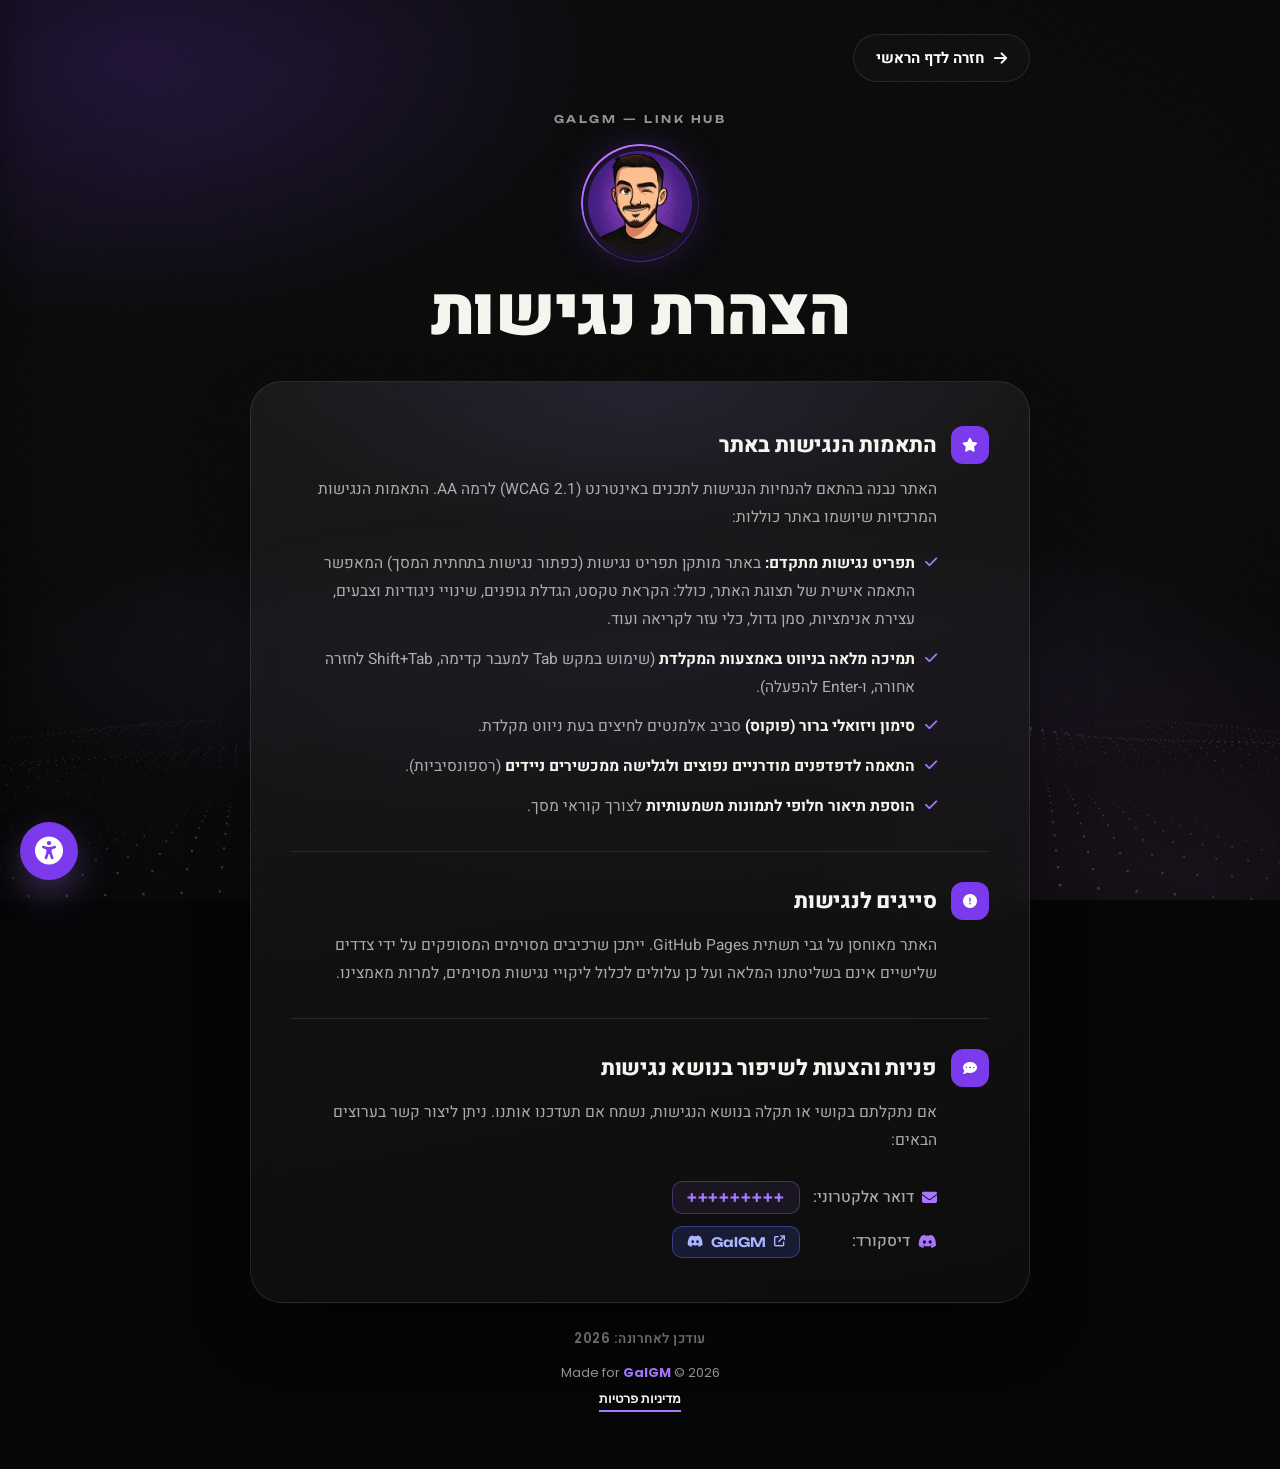
<file: accessibility.html>
<!DOCTYPE html>
<html lang="he" dir="rtl" data-fx="calm">
<head>
<meta charset="UTF-8">
<meta name="viewport" content="width=device-width, initial-scale=1.0">
<title>הצהרת נגישות - GalGM</title>
<script>
/* ערכת הצבע שנבחרה בדף הבית (סגול / ליים) – נקבעת לפני הציור הראשון */
(function () {
  var t = 'purple';
  try { var s = localStorage.getItem('gmTheme2'); if (/^(purple|pink|red|orange|yellow|lime|blue)$/.test(s)) t = s; } catch (e) {}
  document.documentElement.setAttribute('data-theme', t);
})();
</script>
<link rel="icon" type="image/png" sizes="64x64" href="[data-uri]">
<link rel="apple-touch-icon" href="[data-uri]">
<link rel="stylesheet" href="https://cdnjs.cloudflare.com/ajax/libs/font-awesome/6.4.0/css/all.min.css">
<style>
@import url('https://fonts.googleapis.com/css2?family=Poppins:wght@600;700;800;900&family=Heebo:wght@400;500;600;700;900&display=swap');

:root {
  --bg-color: #0c0a14;
  --text-main: #ffffff;
  --text-muted: #b8b1cb;
  --accent-purple: #c084fc;
  --accent-purple-light: #e9d5ff;
  --card-bg: rgba(18, 14, 28, 0.88);
}

* {
  box-sizing: border-box;
}

body {
  /* רקע עדין ומקצועי: כהה, זוהר רך וגריד דק */
  background-color: #09090f;
  background-image:
    radial-gradient(ellipse 70% 45% at 50% -8%, rgba(139, 92, 246, 0.18), transparent 70%),
    radial-gradient(ellipse 45% 35% at 100% 100%, rgba(0, 210, 255, 0.07), transparent 70%),
    radial-gradient(ellipse 45% 35% at 0% 100%, rgba(157, 78, 221, 0.07), transparent 70%),
    linear-gradient(rgba(255, 255, 255, 0.022) 1px, transparent 1px),
    linear-gradient(90deg, rgba(255, 255, 255, 0.022) 1px, transparent 1px);
  background-size: auto, auto, auto, 88px 88px, 88px 88px;
  background-position: center top;
  background-repeat: no-repeat, no-repeat, no-repeat, repeat, repeat;
  background-attachment: fixed;
  color: var(--text-main);
  font-family: 'Heebo', system-ui, -apple-system, sans-serif;
  margin: 0;
  padding: 40px 16px 50px;
  min-height: 100vh;
  display: flex;
  flex-direction: column;
  align-items: center;
  overflow-x: hidden;
}

/* ── Top Back Button ── */
.top-nav-bar {
  width: 100%;
  max-width: 740px;
  display: flex;
  justify-content: flex-start;
  margin-bottom: 24px;
}
.back-btn {
  display: inline-flex;
  align-items: center;
  gap: 8px;
  background: rgba(18, 14, 28, 0.85);
  border: 1px solid rgba(255, 255, 255, 0.1);
  color: #ffffff;
  padding: 8px 18px;
  border-radius: 25px;
  font-size: 14px;
  font-weight: 600;
  text-decoration: none;
  backdrop-filter: blur(10px);
  transition: all 0.2s ease;
  box-shadow: 0 4px 15px rgba(0, 0, 0, 0.4);
}
.back-btn:hover {
  background: rgba(192, 132, 252, 0.18);
  border-color: rgba(192, 132, 252, 0.4);
  color: var(--accent-purple);
  transform: translateX(3px);
}

/* ── Header ── */
.header-section {
  display: flex;
  flex-direction: column;
  align-items: center;
  gap: 12px;
  margin-bottom: 28px;
  text-align: center;
}

.avatar-snake-wrap {
  position: relative;
  width: 100px;
  height: 100px;
  border-radius: 50%;
  display: flex;
  align-items: center;
  justify-content: center;
}
.avatar-snake-wrap::before {
  content: '';
  position: absolute;
  width: 100%;
  height: 100%;
  border-radius: 50%;
  background: conic-gradient(from 0deg, #ffffff 0deg, rgba(255, 255, 255, 0.9) 60deg, rgba(255, 255, 255, 0.2) 160deg, transparent 240deg, #ffffff 360deg);
  animation: snakeSpin 4s linear infinite;
  box-shadow: 0 0 16px rgba(255, 255, 255, 0.65);
  z-index: 0;
}
.profile-pic {
  position: relative;
  z-index: 1;
  width: 92px;
  height: 92px;
  border-radius: 50%;
  object-fit: cover;
  border: 3px solid rgba(18, 14, 28, 0.95);
  box-shadow: 0 4px 20px rgba(0, 0, 0, 0.85);
  display: block;
  background: #1a1528;
  -webkit-user-drag: none;
}
@keyframes snakeSpin {
  0%   { transform: rotate(0deg); }
  100% { transform: rotate(360deg); }
}

.page-title {
  font-family: 'Heebo', sans-serif;
  font-size: 32px;
  font-weight: 900;
  color: var(--accent-purple);
  margin: 0;
  letter-spacing: -0.5px;
  text-shadow: 0 0 20px rgba(192, 132, 252, 0.35);
}

/* ── Main Card ── */
.privacy-card {
  width: 100%;
  max-width: 740px;
  background: var(--card-bg);
  border: 1px solid rgba(255, 255, 255, 0.09);
  border-radius: 22px;
  padding: 38px 34px;
  box-shadow: 0 16px 45px rgba(0, 0, 0, 0.65), 0 0 25px rgba(192, 132, 252, 0.08);
  backdrop-filter: blur(18px);
}

.section-item {
  display: flex;
  flex-direction: column;
  gap: 12px;
}

.section-header {
  display: flex;
  align-items: center;
  gap: 14px;
}

.badge-icon {
  width: 28px;
  height: 28px;
  min-width: 28px;
  border-radius: 50%;
  background: var(--accent-purple);
  color: #0c0a14;
  font-size: 13px;
  display: flex;
  align-items: center;
  justify-content: center;
  box-shadow: 0 0 12px rgba(192, 132, 252, 0.5);
}

.section-title {
  font-size: 18.5px;
  font-weight: 700;
  color: #ffffff;
  margin: 0;
  letter-spacing: -0.2px;
}

.section-text {
  font-size: 14.5px;
  color: var(--text-muted);
  line-height: 1.75;
  margin: 0;
  padding-right: 42px;
}

/* ── Checklist ── */
.features-list {
  list-style: none;
  padding: 0;
  margin: 6px 0 0;
  padding-right: 42px;
  display: flex;
  flex-direction: column;
  gap: 12px;
}

.features-list li {
  font-size: 14.5px;
  color: var(--text-muted);
  line-height: 1.7;
  display: flex;
  align-items: flex-start;
  gap: 10px;
}

.features-list li i.fa-check {
  color: var(--accent-purple);
  font-size: 14px;
  margin-top: 5px;
  flex-shrink: 0;
}

.features-list li strong {
  color: #ffffff;
  font-weight: 600;
}

.divider {
  height: 1px;
  background: rgba(255, 255, 255, 0.07);
  margin: 26px 0;
  width: 100%;
}

/* ── Contact Section ── */
.contact-channels {
  display: flex;
  flex-direction: column;
  gap: 12px;
  padding-right: 42px;
  margin-top: 14px;
}

.contact-row {
  display: flex;
  align-items: center;
  gap: 12px;
  font-size: 14.5px;
  color: #ffffff;
}

.contact-label {
  color: var(--text-muted);
  display: inline-flex;
  align-items: center;
  gap: 8px;
  min-width: 125px;
  font-weight: 500;
}
.contact-label i {
  color: var(--accent-purple);
  font-size: 15px;
}

.email-val {
  color: var(--accent-purple);
  font-weight: 700;
  font-family: 'Poppins', monospace, sans-serif;
  letter-spacing: 2px;
  direction: ltr;
  display: inline-block;
  background: rgba(192, 132, 252, 0.08);
  padding: 4px 12px;
  border-radius: 6px;
  border: 1px solid rgba(192, 132, 252, 0.25);
  text-decoration: none;
  transition: all 0.2s ease;
  cursor: pointer;
}
.email-val:hover {
  background: rgba(192, 132, 252, 0.22);
  border-color: rgba(192, 132, 252, 0.55);
  transform: translateY(-1px);
  box-shadow: 0 4px 12px rgba(192, 132, 252, 0.25);
}

.discord-link-badge {
  display: inline-flex;
  align-items: center;
  gap: 8px;
  background: rgba(88, 101, 242, 0.16);
  border: 1px solid rgba(88, 101, 242, 0.38);
  color: #9cb1ff;
  padding: 5px 14px;
  border-radius: 8px;
  text-decoration: none;
  font-family: 'Poppins', sans-serif;
  font-size: 13.5px;
  font-weight: 700;
  transition: all 0.2s ease;
  direction: ltr;
}
.discord-link-badge:hover {
  background: rgba(88, 101, 242, 0.32);
  border-color: rgba(88, 101, 242, 0.65);
  color: #ffffff;
  transform: translateY(-2px);
  box-shadow: 0 4px 15px rgba(88, 101, 242, 0.35);
}

/* ── Footer ── */
.footer-note {
  margin-top: 26px;
  font-size: 13.5px;
  color: var(--accent-purple);
  font-family: 'Poppins', 'Heebo', sans-serif;
  text-align: center;
  font-weight: 600;
  letter-spacing: 0.5px;
}

.footer-bottom {
  margin-top: 14px;
  display: flex;
  flex-direction: column;
  align-items: center;
  gap: 6px;
  font-size: 13px;
  color: rgba(255, 255, 255, 0.7);
  font-family: 'Poppins', sans-serif;
}
.footer-bottom a {
  color: var(--accent-purple);
  text-decoration: none;
}
.footer-bottom a:hover {
  text-decoration: underline;
}

/* ── Accessibility Widget Styling ── */
.accessibility-open {
  position: fixed; left: 20px; bottom: 20px;
  width: 58px; height: 58px; border: 0;
  border-radius: 50%; background: #00d2ff; color: #0c0a14;
  cursor: pointer; z-index: 999999;
  display: flex; align-items: center; justify-content: center;
  font-size: 28px; box-shadow: 0 4px 18px rgba(0, 210, 255, 0.4); transition: .15s;
}
.accessibility-open:hover { transform: scale(1.05); background: #38e1ff; }
.accessibility-panel {
  position: fixed; left: 0; top: 0;
  width: 380px; max-width: 100vw; height: 100vh;
  background: #fff; z-index: 1000000;
  box-shadow: 5px 0 25px rgba(0, 0, 0, .25);
  transform: translateX(-100%); transition: transform .25s ease;
  display: flex; flex-direction: column;
  font-family: Arial, "Segoe UI", sans-serif; direction: rtl;
}
.accessibility-panel.open { transform: translateX(0); }
.accessibility-header { height: 60px; min-height: 60px; background: #2161ff; color: #fff; display: flex; align-items: center; position: relative; padding: 0 18px; }
.accessibility-title  { width: 100%; text-align: center; font-size: 22px; font-weight: bold; }
.accessibility-close  { position: absolute; left: 10px; top: 10px; width: 38px; height: 38px; border: 0; border-radius: 9px; background: rgba(255, 255, 255, .15); color: #fff; font-size: 30px; line-height: 30px; cursor: pointer; }
.accessibility-close:hover { background: rgba(255, 255, 255, .25); }
.accessibility-content { overflow-y: auto; overflow-x: hidden; flex: 1; padding: 15px 18px 20px; }
.accessibility-content::-webkit-scrollbar { width: 8px; }
.accessibility-content::-webkit-scrollbar-thumb { background: #999; border-radius: 10px; }
.accessibility-section-title { font-size: 14px; font-weight: bold; color: #666; margin: 12px 5px 10px; text-align: right; }
.accessibility-grid { display: grid; grid-template-columns: 1fr 1fr; gap: 10px; }
.accessibility-item { min-height: 108px; border: 0; border-radius: 14px; background: #f2f4fa; cursor: pointer; display: flex; flex-direction: column; align-items: center; justify-content: center; text-align: center; padding: 12px; font-family: inherit; transition: background .15s, transform .15s; color: #333; }
.accessibility-item:hover { background: #e9edfa; }
.accessibility-item:active { transform: scale(.98); }
.accessibility-item.active { background: #e3ebff; box-shadow: inset 0 0 0 2px #2161ff; }
.accessibility-icon  { width: 30px; height: 30px; margin-bottom: 10px; color: #2161ff; font-size: 28px; display: flex; align-items: center; justify-content: center; }
.accessibility-label { font-size: 15px; color: #222; font-weight: 500; line-height: 1.3; }
.accessibility-reset { width: 100%; height: 50px; margin-top: 18px; background: #fff; border: 2px solid #e0e3ea; border-radius: 10px; font-family: inherit; font-size: 16px; font-weight: bold; color: #222; cursor: pointer; }
.accessibility-reset:hover { background: #f5f6f8; }
.accessibility-statement { display: block; text-align: center; margin-top: 14px; margin-bottom: 5px; color: #777; font-size: 13px; text-decoration: underline; cursor: pointer; }

body.access-large-text { font-size: 120% !important; }
body.access-line-spacing * { line-height: 2 !important; }
body.access-readable-font, body.access-readable-font * { font-family: Arial, sans-serif !important; }
body.access-letter-spacing * { letter-spacing: 2px !important; }
body.access-headings h1,body.access-headings h2,body.access-headings h3,body.access-headings h4,body.access-headings h5,body.access-headings h6 { outline: 3px solid #2161ff !important; outline-offset: 3px !important; }
body.access-links a { text-decoration: underline !important; font-weight: bold !important; }
body.access-high-contrast { filter: contrast(160%) !important; }
body.access-invert { filter: invert(1) hue-rotate(180deg) !important; }
body.access-grayscale { filter: grayscale(100%) !important; }
body.access-saturation { filter: saturate(180%) !important; }
body.access-hide-images img { visibility: hidden !important; }
body.access-no-animation *,body.access-no-animation *::before,body.access-no-animation *::after { animation: none !important; transition: none !important; scroll-behavior: auto !important; }
body.access-focus *:focus { outline: 4px solid #2161ff !important; outline-offset: 3px !important; }
body.access-big-cursor,body.access-big-cursor * { cursor: url("data:image/svg+xml,%3Csvg xmlns='http://www.w3.org/2000/svg' width='48' height='48'%3E%3Cpath d='M4 2L42 25L27 28L38 43L31 47L20 32L12 42Z' fill='black' stroke='white' stroke-width='3'/%3E%3C/svg%3E") 4 2, auto !important; }

#reading-guide { position: fixed; left: 0; right: 0; height: 4px; background: #2161ff; pointer-events: none; z-index: 999999; display: none; }
#reading-mask  { position: fixed; left: 0; right: 0; top: 40%; height: 80px; background: rgba(0,0,0,.15); border-top: 3px solid #2161ff; border-bottom: 3px solid #2161ff; pointer-events: none; z-index: 999998; display: none; }
.speech-status { position: fixed; bottom: 90px; left: 20px; max-width: 320px; padding: 12px 18px; background: #2161ff; color: #fff; border-radius: 10px; font-family: Arial, sans-serif; font-size: 14px; z-index: 1000001; display: none; box-shadow: 0 4px 15px rgba(0,0,0,.25); }

/* ── Responsive ── */
@media (max-width: 600px) {
  body { padding: 25px 12px 40px; }
  .privacy-card { padding: 26px 18px; }
  .page-title { font-size: 26px; }
  .section-text, .features-list { padding-right: 0; font-size: 14px; }
  .contact-channels { padding-right: 0; }
  .contact-row { flex-direction: column; align-items: flex-start; gap: 6px; }
  .contact-label { min-width: auto; }
  .accessibility-panel { width: 100%; }
}
</style>
<link rel="stylesheet" href="legal.css?v=6">
</head>
<body>

  <!-- ── Top Back Button ── -->
  <div class="top-nav-bar">
    <a href="index.html" class="back-btn">
      <i class="fa-solid fa-arrow-right"></i>
      <span>חזרה לדף הראשי</span>
    </a>
  </div>

  <!-- ── Header ── -->
  <div class="header-section">
    <div class="avatar-snake-wrap">
      <img src="Backgrounds/profile.webp?v=2"
           class="profile-pic" alt="תמונת הפרופיל של GalGM"
           draggable="false"
           onerror="this.onerror=null; this.src='/Backgrounds/profile.webp'; this.onerror=function(){this.src='profile.webp';};">
    </div>
    <h1 class="page-title">הצהרת נגישות</h1>
  </div>

  <!-- ── Main Card ── -->
  <main class="privacy-card">

    <!-- ── 1. התאמות הנגישות באתר ── -->
    <section class="section-item">
      <div class="section-header">
        <div class="badge-icon"><i class="fa-solid fa-star"></i></div>
        <h2 class="section-title">התאמות הנגישות באתר</h2>
      </div>
      <p class="section-text">
        האתר נבנה בהתאם להנחיות הנגישות לתכנים באינטרנט (WCAG 2.1) לרמה AA. התאמות הנגישות המרכזיות שיושמו באתר כוללות:
      </p>

      <ul class="features-list">
        <li>
          <i class="fa-solid fa-check"></i>
          <span><strong>תפריט נגישות מתקדם:</strong> באתר מותקן תפריט נגישות (כפתור נגישות בתחתית המסך) המאפשר התאמה אישית של תצוגת האתר, כולל: הקראת טקסט, הגדלת גופנים, שינויי ניגודיות וצבעים, עצירת אנימציות, סמן גדול, כלי עזר לקריאה ועוד.</span>
        </li>
        <li>
          <i class="fa-solid fa-check"></i>
          <span><strong>תמיכה מלאה בניווט באמצעות המקלדת</strong> (שימוש במקש Tab למעבר קדימה, Shift+Tab לחזרה אחורה, ו-Enter להפעלה).</span>
        </li>
        <li>
          <i class="fa-solid fa-check"></i>
          <span><strong>סימון ויזואלי ברור (פוקוס)</strong> סביב אלמנטים לחיצים בעת ניווט מקלדת.</span>
        </li>
        <li>
          <i class="fa-solid fa-check"></i>
          <span><strong>התאמה לדפדפנים מודרניים נפוצים ולגלישה ממכשירים ניידים</strong> (רספונסיביות).</span>
        </li>
        <li>
          <i class="fa-solid fa-check"></i>
          <span><strong>הוספת תיאור חלופי לתמונות משמעותיות</strong> לצורך קוראי מסך.</span>
        </li>
      </ul>
    </section>

    <div class="divider"></div>

    <!-- ── 2. סייגים לנגישות ── -->
    <section class="section-item">
      <div class="section-header">
        <div class="badge-icon"><i class="fa-solid fa-circle-exclamation"></i></div>
        <h2 class="section-title">סייגים לנגישות</h2>
      </div>
      <p class="section-text">
        האתר מאוחסן על גבי תשתית GitHub Pages. ייתכן שרכיבים מסוימים המסופקים על ידי צדדים שלישיים אינם בשליטתנו המלאה ועל כן עלולים לכלול ליקויי נגישות מסוימים, למרות מאמצינו.
      </p>
    </section>

    <div class="divider"></div>

    <!-- ── 3. פניות והצעות לשיפור בנושא נגישות ── -->
    <section class="section-item">
      <div class="section-header">
        <div class="badge-icon"><i class="fa-solid fa-comment-dots"></i></div>
        <h2 class="section-title">פניות והצעות לשיפור בנושא נגישות</h2>
      </div>
      <p class="section-text">
        אם נתקלתם בקושי או תקלה בנושא הנגישות, נשמח אם תעדכנו אותנו. ניתן ליצור קשר בערוצים הבאים:
      </p>

      <div class="contact-channels">
        <!-- אימייל לחיץ -->
        <div class="contact-row">
          <span class="contact-label"><i class="fa-solid fa-envelope"></i> דואר אלקטרוני:</span>
          <a href="mailto:+++++++++" class="email-val" title="שליחת אימייל">+++++++++</a>
        </div>

        <!-- דיסקורד לחיץ ליוזר (שם בלבד ללא ה-ID) -->
        <div class="contact-row">
          <span class="contact-label"><i class="fa-brands fa-discord"></i> דיסקורד:</span>
          <a href="https://discord.com/users/207762411845844992" target="_blank" rel="noopener noreferrer" class="discord-link-badge" title="פתיחת פרופיל דיסקורד של GalGM">
            <i class="fa-brands fa-discord"></i>
            <span>GalGM</span>
            <i class="fa-solid fa-arrow-up-right-from-square" style="font-size: 11px;"></i>
          </a>
        </div>
      </div>
    </section>

  </main>

  <div class="footer-note">
    עודכן לאחרונה: 2026
  </div>

  <footer class="footer-bottom">
    <div>Made for <strong>GalGM</strong> © 2026</div>
    <div><a href="privacy.html">מדיניות פרטיות</a></div>
  </footer>

  <!-- ═══════════════ ACCESSIBILITY WIDGET ═══════════════ -->
  <button class="accessibility-open" id="accessibilityOpen" aria-label="פתח תפריט נגישות">
    <i class="fa-solid fa-universal-access"></i>
  </button>

  <div class="accessibility-panel" id="accessibilityPanel" role="dialog" aria-modal="true" aria-label="תפריט נגישות">
    <div class="accessibility-header">
      <div class="accessibility-title">תפריט נגישות</div>
      <button class="accessibility-close" id="accessibilityClose" aria-label="סגור תפריט נגישות">×</button>
    </div>
    <div class="accessibility-content">
      <div class="accessibility-section-title">התאמת טקסט ותצוגה</div>
      <div class="accessibility-grid">
        <button class="accessibility-item" data-action="text-to-speech"><div class="accessibility-icon">🔊</div><div class="accessibility-label">הקראת טקסט</div></button>
        <button class="accessibility-item" data-action="large-text"><div class="accessibility-icon">🔍</div><div class="accessibility-label">הגדלת טקסט</div></button>
        <button class="accessibility-item" data-action="line-spacing"><div class="accessibility-icon">↕</div><div class="accessibility-label">ריווח שורות</div></button>
        <button class="accessibility-item" data-action="letter-spacing"><div class="accessibility-icon">↔</div><div class="accessibility-label">ריווח אותיות</div></button>
        <button class="accessibility-item" data-action="readable-font"><div class="accessibility-icon">🔤</div><div class="accessibility-label">גופן קריא</div></button>
        <button class="accessibility-item" data-action="align"><div class="accessibility-icon">📄</div><div class="accessibility-label">יישור טקסט</div></button>
      </div>
      <div class="accessibility-section-title">התאמת צבעים וניגודיות</div>
      <div class="accessibility-grid">
        <button class="accessibility-item" data-action="contrast"><div class="accessibility-icon">◐</div><div class="accessibility-label">ניגודיות גבוהה</div></button>
        <button class="accessibility-item" data-action="invert"><div class="accessibility-icon">🔄</div><div class="accessibility-label">היפוך צבעים</div></button>
        <button class="accessibility-item" data-action="grayscale"><div class="accessibility-icon">⬛</div><div class="accessibility-label">מונוכרום</div></button>
        <button class="accessibility-item" data-action="saturation"><div class="accessibility-icon">🎨</div><div class="accessibility-label">רוויה מוגברת</div></button>
        <button class="accessibility-item" data-action="headings"><div class="accessibility-icon">🔲</div><div class="accessibility-label">הדגשת כותרות</div></button>
        <button class="accessibility-item" data-action="links"><div class="accessibility-icon">🔗</div><div class="accessibility-label">הדגשת קישורים</div></button>
        <button class="accessibility-item" data-action="hide-images"><div class="accessibility-icon">🚫</div><div class="accessibility-label">הסתרת תמונות</div></button>
      </div>
      <div class="accessibility-section-title">ניווט וסיוע</div>
      <div class="accessibility-grid">
        <button class="accessibility-item" data-action="big-cursor"><div class="accessibility-icon">↖</div><div class="accessibility-label">סמן גדול</div></button>
        <button class="accessibility-item" data-action="no-animation"><div class="accessibility-icon">▥</div><div class="accessibility-label">עצירת אנימציות</div></button>
        <button class="accessibility-item" data-action="reading-guide"><div class="accessibility-icon">↔</div><div class="accessibility-label">מדריך קריאה</div></button>
        <button class="accessibility-item" data-action="focus"><div class="accessibility-icon">⛶</div><div class="accessibility-label">הדגשת פוקוס</div></button>
        <button class="accessibility-item" data-action="reading-mask"><div class="accessibility-icon">▤</div><div class="accessibility-label">מסכת קריאה</div></button>
      </div>
      <button class="accessibility-reset" id="accessibilityReset">איפוס כל ההגדרות</button>
      <a class="accessibility-statement" href="accessibility.html">הצהרת נגישות</a>
    </div>
  </div>
  <div id="reading-guide"></div>
  <div id="reading-mask"></div>
  <div id="speechStatus" class="speech-status">🔊 הקראת טקסט פעילה</div>

  <script>
  /* ── Accessibility Scripts ── */
  const openButton   = document.getElementById('accessibilityOpen');
  const closeButton  = document.getElementById('accessibilityClose');
  const panel        = document.getElementById('accessibilityPanel');
  const speechStatus = document.getElementById('speechStatus');
  const readingGuide = document.getElementById('reading-guide');
  const readingMask  = document.getElementById('reading-mask');
  const items        = document.querySelectorAll('.accessibility-item');

  openButton.addEventListener('click',  () => panel.classList.add('open'));
  closeButton.addEventListener('click', () => panel.classList.remove('open'));
  document.addEventListener('keydown', e => {
    if (e.key === 'Escape') { panel.classList.remove('open'); window.speechSynthesis.cancel(); }
  });
  items.forEach(item => item.addEventListener('click', () => handleAccessibilityAction(item.dataset.action, item)));

  function handleAccessibilityAction(action, item) {
    switch(action) {
      case 'text-to-speech': toggleTextToSpeech(item); break;
      case 'large-text':     document.body.classList.toggle('access-large-text');    item.classList.toggle('active'); break;
      case 'line-spacing':   document.body.classList.toggle('access-line-spacing');  item.classList.toggle('active'); break;
      case 'readable-font':  document.body.classList.toggle('access-readable-font'); item.classList.toggle('active'); break;
      case 'letter-spacing': document.body.classList.toggle('access-letter-spacing');item.classList.toggle('active'); break;
      case 'headings':       document.body.classList.toggle('access-headings');      item.classList.toggle('active'); break;
      case 'links':          document.body.classList.toggle('access-links');         item.classList.toggle('active'); break;
      case 'contrast':       document.body.classList.toggle('access-high-contrast'); item.classList.toggle('active'); break;
      case 'invert':         document.body.classList.toggle('access-invert');        item.classList.toggle('active'); break;
      case 'grayscale':      document.body.classList.toggle('access-grayscale');     item.classList.toggle('active'); break;
      case 'saturation':     document.body.classList.toggle('access-saturation');    item.classList.toggle('active'); break;
      case 'hide-images':    document.body.classList.toggle('access-hide-images');   item.classList.toggle('active'); break;
      case 'big-cursor':     document.body.classList.toggle('access-big-cursor');    item.classList.toggle('active'); break;
      case 'no-animation':   document.body.classList.toggle('access-no-animation');  item.classList.toggle('active'); break;
      case 'focus':          document.body.classList.toggle('access-focus');         item.classList.toggle('active'); break;
      case 'reading-guide':  toggleReadingGuide(item); break;
      case 'reading-mask':   toggleReadingMask(item);  break;
      case 'align':          toggleTextAlignment(item); break;
    }
  }

  let textToSpeechEnabled = false;
  function toggleTextToSpeech(item) {
    textToSpeechEnabled = !textToSpeechEnabled;
    item.classList.toggle('active', textToSpeechEnabled);
    speechStatus.style.display = textToSpeechEnabled ? 'block' : 'none';
    if (!textToSpeechEnabled) window.speechSynthesis.cancel();
  }
  function speakText(text) {
    if (!text || !text.trim()) return;
    window.speechSynthesis.cancel();
    const u = new SpeechSynthesisUtterance(text.trim());
    u.lang = 'he-IL'; u.rate = 0.9; u.pitch = 1; u.volume = 1;
    window.speechSynthesis.speak(u);
  }
  document.addEventListener('click', e => {
    if (!textToSpeechEnabled) return;
    if (e.target.closest('.accessibility-panel') || e.target.closest('.accessibility-open')) return;
    const text = (e.target.innerText || e.target.textContent || '').trim();
    if (text.length > 0) speakText(text);
  }, true);
  document.addEventListener('mouseup', () => {
    if (!textToSpeechEnabled) return;
    const sel = window.getSelection();
    if (sel) { const t = sel.toString().trim(); if (t.length > 0) speakText(t); }
  });

  let guideEnabled = false;
  function toggleReadingGuide(item) {
    guideEnabled = !guideEnabled;
    readingGuide.style.display = guideEnabled ? 'block' : 'none';
    item.classList.toggle('active', guideEnabled);
  }
  let maskEnabled = false;
  function toggleReadingMask(item) {
    maskEnabled = !maskEnabled;
    readingMask.style.display = maskEnabled ? 'block' : 'none';
    item.classList.toggle('active', maskEnabled);
  }
  document.addEventListener('mousemove', e => {
    if (guideEnabled) readingGuide.style.top = (e.clientY - 2)  + 'px';
    if (maskEnabled)  readingMask.style.top  = (e.clientY - 40) + 'px';
  });

  let currentAlignment = 0;
  function toggleTextAlignment(item) {
    currentAlignment = (currentAlignment + 1) % 4;
    document.body.style.textAlign = ['','right','center','left'][currentAlignment];
    item.classList.toggle('active', currentAlignment !== 0);
  }

  document.getElementById('accessibilityReset').addEventListener('click', () => {
    ['access-large-text','access-line-spacing','access-readable-font','access-letter-spacing',
     'access-headings','access-links','access-high-contrast','access-invert','access-grayscale',
     'access-saturation','access-hide-images','access-big-cursor','access-no-animation','access-focus'
    ].forEach(c => document.body.classList.remove(c));
    currentAlignment = 0; document.body.style.textAlign = '';
    guideEnabled = false; readingGuide.style.display = 'none';
    maskEnabled  = false; readingMask.style.display  = 'none';
    textToSpeechEnabled = false; speechStatus.style.display = 'none';
    window.speechSynthesis.cancel();
    items.forEach(i => i.classList.remove('active'));
  });
  </script>

<script src="fx.js?v=5" defer></script>
</body>
</html>
</file>
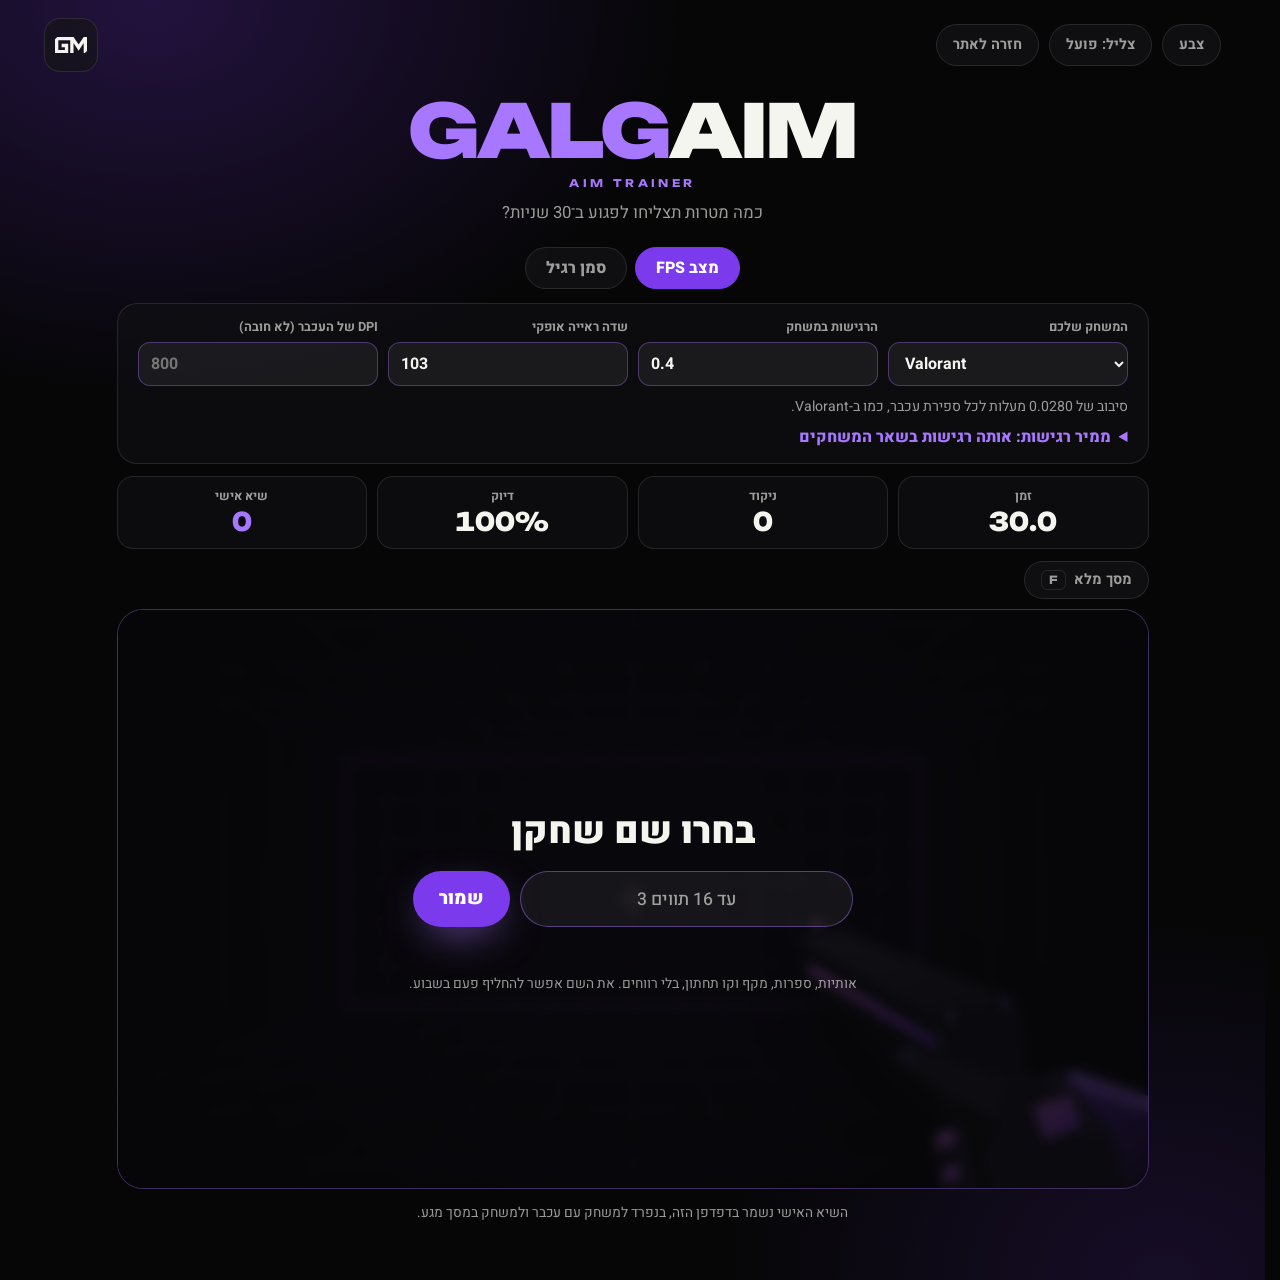
<file: aim.html>
<!DOCTYPE html>
<html lang="he" dir="rtl">
<head>
<meta charset="UTF-8">
<meta name="viewport" content="width=device-width, initial-scale=1.0">
<title>GALGAIM – Aim Trainer | GalGM</title>
<meta name="description" content="משחק אימון כיוון של GalGM: כמה מטרות תצליחו לפגוע ב-30 שניות?">
<meta name="theme-color" content="#060607">
<script>
/* ערכת הצבע שנבחרה בדף הבית (סגול / ליים) – נקבעת לפני הציור הראשון */
(function () {
  var t = 'purple';
  try { var s = localStorage.getItem('gmTheme2'); if (/^(purple|pink|red|orange|yellow|lime|blue)$/.test(s)) t = s; } catch (e) {}
  document.documentElement.setAttribute('data-theme', t);
})();
</script>
<link rel="icon" type="image/png" sizes="64x64" href="[data-uri]">
<link rel="apple-touch-icon" href="[data-uri]">
<link rel="preconnect" href="https://fonts.googleapis.com">
<link rel="preconnect" href="https://fonts.gstatic.com" crossorigin>
<link rel="stylesheet" href="https://fonts.googleapis.com/css2?family=Heebo:wght@400;500;700;800;900&family=Unbounded:wght@200..900&display=swap">
<link rel="stylesheet" href="aim.css?v=10">
</head>
<body>

<header class="aim-bar">
  <a class="aim-brand" href="index.html" aria-label="GalGM – חזרה לדף הבית">
    <svg viewBox="0 0 126 64" aria-hidden="true"><path d="M9 0H73L93 30L113 0H126V55L117 64H113V24L93 54L73 24V64H60V13H13V51H39V40H26V27H52V64H0V9Z"/></svg>
  </a>
  <div class="aim-bar-side">
    <button class="aim-chip" id="nameBtn" type="button" hidden>שם</button>
    <button class="aim-chip" id="themeBtn" type="button" aria-haspopup="true">צבע</button>
    <button class="aim-chip" id="soundBtn" type="button" aria-pressed="true">צליל: פועל</button>
    <a class="aim-chip" href="index.html">חזרה לאתר</a>
  </div>
</header>

<main class="aim-wrap">
  <div class="aim-head">
    <h1 class="aim-title"><span>GALG</span>AIM</h1>
    <div class="aim-label">AIM TRAINER</div>
    <p class="aim-sub">כמה מטרות תצליחו לפגוע ב־30 שניות?</p>
  </div>

  <!-- בורר מצב: FPS (עכבר נעול, מבט מסתובב) או סמן רגיל -->
  <div class="aim-modes" id="modeBox" role="tablist" aria-label="מצב משחק">
    <button class="aim-mode" type="button" data-mode="fps" role="tab">מצב FPS</button>
    <button class="aim-mode" type="button" data-mode="classic" role="tab">סמן רגיל</button>
  </div>

  <!-- הגדרות רגישות וממיר (רק במצב FPS) -->
  <section class="aim-sens" id="sensBox" hidden>
    <div class="sens-row">
      <label class="sens-field"><span>המשחק שלכם</span><select id="sensGame"></select></label>
      <label class="sens-field"><span id="sensLabel">הרגישות במשחק</span><input id="sensValue" type="number" inputmode="decimal" min="0.001" step="0.001"></label>
      <label class="sens-field"><span>שדה ראייה אופקי</span><input id="sensFov" type="number" inputmode="decimal" min="60" max="130" step="0.01"></label>
      <label class="sens-field"><span>DPI של העכבר (לא חובה)</span><input id="sensDpi" type="number" inputmode="numeric" min="100" max="32000" step="50" placeholder="800"></label>
    </div>
    <p class="sens-note" id="sensNote"></p>
    <details class="sens-conv">
      <summary>ממיר רגישות: אותה רגישות בשאר המשחקים</summary>
      <ul class="sens-list" id="sensList"></ul>
    </details>
  </section>

  <div class="aim-stage" id="stage">
  <div class="aim-hud">
    <div class="hud-item"><span class="hud-k">זמן</span><span class="hud-v" id="hudTime">30.0</span></div>
    <div class="hud-item"><span class="hud-k">ניקוד</span><span class="hud-v" id="hudScore">0</span></div>
    <div class="hud-item"><span class="hud-k">דיוק</span><span class="hud-v" id="hudAcc">100%</span></div>
    <div class="hud-item"><span class="hud-k">שיא אישי</span><span class="hud-v" id="hudBest">0</span></div>
  </div>

  <div class="aim-actions">
    <button class="aim-chip" id="fsBtn" type="button"><span id="fsText">מסך מלא</span> <kbd>F</kbd></button>
    <button class="aim-chip is-off" id="pauseBtn" type="button"><span id="pauseText">השהה</span> <kbd>P</kbd></button>
    <button class="aim-chip is-off" id="restartBtn" type="button">התחל מחדש <kbd>R</kbd></button>
  </div>

  <div class="arena" id="arena" aria-label="אזור המשחק">
    <!-- מצב FPS: סצנה, כוונת ויד עם אקדח -->
    <canvas class="scene" id="scene" hidden></canvas>
    <div class="crosshair" id="crosshair" hidden aria-hidden="true"><i></i></div>
    <svg class="gun" id="gun" viewBox="0 0 420 300" hidden aria-hidden="true">
      <defs>
        <linearGradient id="gunSleeve" x1="0" y1="0" x2="1" y2="1"><stop offset="0" style="stop-color: var(--acc-fill)"/><stop offset="1" stop-color="#14101c"/></linearGradient>
        <linearGradient id="gunTop" x1="0" y1="0" x2="1" y2="1"><stop offset="0" stop-color="#3a3a4c"/><stop offset="1" stop-color="#22222e"/></linearGradient>
        <linearGradient id="gunGlow" x1="0" y1="0" x2="1" y2="1"><stop offset="0" stop-color="var(--acc2)"/><stop offset="1" stop-color="var(--acc-fill)"/></linearGradient>
      </defs>
      <!-- הבזק ירי בקצה הקנה -->
      <g class="gun-flash" id="gunFlash">
        <path d="M150 104L118 60L146 88L152 40L162 86L196 58L170 98L206 112L166 114L150 150L146 116L104 126Z" fill="#fff"/>
        <path d="M150 104L128 76L147 94L152 62L158 92L182 74L164 100L188 110L160 110L150 134L148 112L120 118Z" fill="var(--acc2)"/>
      </g>
      <g class="gun-body">
        <!-- שרוול -->
        <path d="M286 236L346 188L420 214V300H300Z" fill="url(#gunSleeve)"/>
        <path d="M346 188L420 214V226L340 198Z" fill="var(--acc)" opacity="0.7"/>
        <!-- גוף האקדח: צד שמאל, גג, ואחוריים -->
        <path d="M150 96L246 152L254 214L156 128Z" fill="#14141c"/>
        <path d="M150 96L184 90L308 140L246 152Z" fill="url(#gunTop)"/>
        <path d="M246 152L308 140L316 200L254 214Z" fill="#1e1e2a"/>
        <path d="M160 113L249 166L250 174L161 121Z" fill="url(#gunGlow)"/>
        <!-- כוונות -->
        <path d="M158 93L172 90L174 82L160 85Z" fill="#101016"/>
        <circle cx="166" cy="86" r="3.2" fill="var(--acc2)"/>
        <path d="M250 147L268 143L270 153L252 157Z" fill="#101016"/><path d="M288 138L306 134L308 144L290 148Z" fill="#101016"/>
        <circle cx="260" cy="150" r="3" fill="var(--acc)"/><circle cx="298" cy="141" r="3" fill="var(--acc)"/>
        <!-- מסגרת ושמורת הדק -->
        <path d="M186 160L214 196L258 236L254 214L190 150Z" fill="#0f0f15"/>
        <path d="M254 214L316 200L348 300H276Z" fill="#17171f"/>
        <!-- היד: גב כף היד, אגודל ואצבעות -->
        <path d="M300 196L336 188L372 230L392 300H300L282 250L296 222Z" fill="#221d2e"/>
        <path d="M336 188L372 230L358 236L326 198Z" fill="#2f2840"/>
        <path d="M300 196L268 186L228 170L220 181L258 204L292 224Z" fill="#2c2639"/>
        <path d="M228 170L220 181L232 188L240 175Z" fill="#3a3350"/>
        <path d="M268 226L246 232L248 252L272 250Z" fill="#2a2437"/>
        <path d="M272 250L250 256L254 276L278 274Z" fill="#262033"/>
        <path d="M278 274L258 280L262 300H284Z" fill="#221d2e"/>
        <path d="M250 234L262 231L263 240L251 243ZM254 258L266 255L267 264L255 267ZM262 282L273 279L274 288L263 291Z" fill="url(#gunGlow)"/>
        <path d="M318 214L344 206L352 228L326 238Z" fill="url(#gunGlow)" opacity="0.85"/>
      </g>
    </svg>
    <div class="arena-panel" id="pauseScreen" hidden>
      <h2>המשחק בהפסקה</h2>
      <p class="aim-hint">הזמן עצור. המקש P ממשיך את המשחק.</p>
      <div class="pause-actions">
        <button class="aim-btn" id="resumeBtn" type="button">המשך</button>
        <button class="aim-btn ghost" id="pauseRestart" type="button">התחל מחדש</button>
        <button class="aim-btn ghost" id="pauseExit" type="button">יציאה מהסיבוב</button>
      </div>
    </div>

    <!-- מסך פתיחה -->
    <div class="arena-panel" id="startScreen">
      <!-- בחירת שם שחקן (פעם ראשונה, או החלפה פעם בשבוע) -->
      <div class="aim-name" id="nameBox" hidden>
        <h2 id="nameTitle">בחרו שם שחקן</h2>
        <div class="aim-name-row">
          <input id="nameInput" type="text" maxlength="16" autocomplete="off" autocapitalize="off" spellcheck="false" placeholder="3 עד 16 תווים" aria-label="שם שחקן">
          <button class="aim-btn" id="nameSave" type="button">שמור</button>
        </div>
        <p class="aim-msg" id="nameMsg" role="status"></p>
        <p class="aim-hint">אותיות, ספרות, מקף וקו תחתון, בלי רווחים. את השם אפשר להחליף פעם בשבוע.</p>
        <button class="aim-link" id="nameCancel" type="button" hidden>ביטול</button>
      </div>
      <div class="aim-ready" id="readyBox">
      <h2>מוכנים?</h2>
      <ul class="aim-rules">
        <li>על המסך יש תמיד שלוש מטרות. פגיעה במטרה מקפיצה חדשה במקומה.</li>
        <li>פגיעה מהירה שווה יותר נקודות, ורצף פגיעות מוסיף בונוס.</li>
        <li>לחיצה שמפספסת מורידה נקודות ושוברת את הרצף.</li>
      </ul>
      <p class="aim-hint" id="fpsHint" hidden>במצב FPS העכבר ננעל: מכוונים עם העכבר ויורים בלחיצה. P או Esc עוצרים את המשחק ומשחררים את העכבר.</p>
      <p class="aim-as">משחקים בשם <b id="asName"></b></p>
      <button class="aim-btn" id="startBtn" type="button">התחל</button>
      </div>
    </div>

    <!-- ספירה לאחור -->
    <div class="arena-count" id="countdown" hidden>3</div>

    <!-- מסך סיום -->
    <div class="arena-panel" id="endScreen" hidden>
      <div class="aim-new" id="newBest" hidden>שיא חדש!</div>
      <h2>נגמר הזמן</h2>
      <div class="aim-score"><span id="endScore">0</span><small>נקודות</small></div>
      <div class="aim-stats">
        <div><b id="endHits">0</b><span>פגיעות</span></div>
        <div><b id="endAcc">0%</b><span>דיוק</span></div>
        <div><b id="endReact">0</b><span>זמן ממוצע לפגיעה</span></div>
        <div><b id="endCombo">0</b><span>הרצף הכי ארוך</span></div>
      </div>
      <button class="aim-btn" id="againBtn" type="button">שחק שוב</button>
    </div>
  </div>
  </div>

  <p class="aim-note" id="aimNote">השיא האישי נשמר בדפדפן הזה, בנפרד למשחק עם עכבר ולמשחק במסך מגע.</p>

  <!-- טבלת הטופ המשותפת – מוצגת רק כשהשרת זמין -->
  <section class="aim-top" id="topBox" hidden>
    <div class="aim-top-head">
      <h2>Top 10</h2>
      <div class="aim-tabs" role="tablist">
        <button class="aim-tab" type="button" data-input="fps" role="tab">FPS</button>
        <button class="aim-tab is-on" type="button" data-input="mouse" role="tab">עכבר</button>
        <button class="aim-tab" type="button" data-input="touch" role="tab">מסך מגע</button>
      </div>
    </div>
    <ol class="aim-top-list" id="topList"></ol>
  </section>
</main>

<script src="aim.js?v=13"></script>
</body>
</html>
</file>
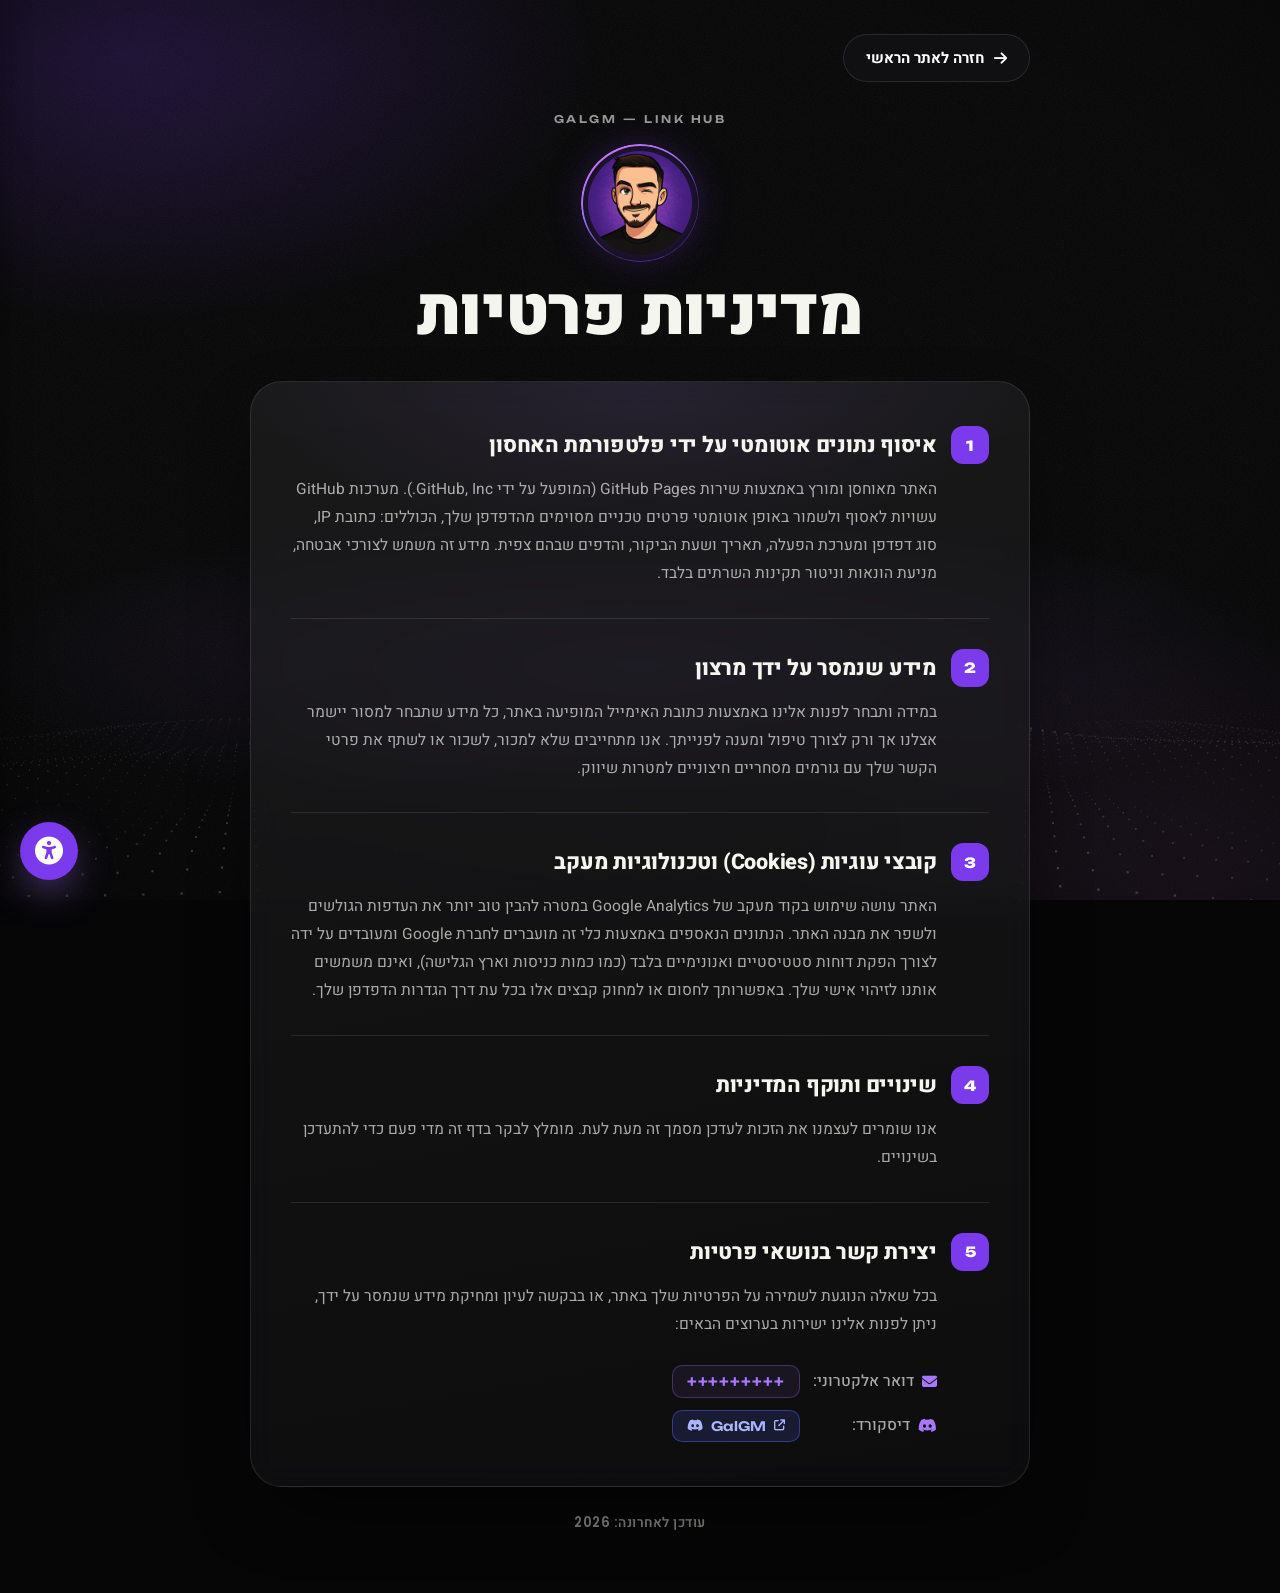
<file: privacy.html>
<!DOCTYPE html>
<html lang="he" dir="rtl" data-fx="calm">
<head>
<meta charset="UTF-8">
<meta name="viewport" content="width=device-width, initial-scale=1.0">
<title>מדיניות פרטיות - GalGM</title>
<script>
/* ערכת הצבע שנבחרה בדף הבית (סגול / ליים) – נקבעת לפני הציור הראשון */
(function () {
  var t = 'purple';
  try { var s = localStorage.getItem('gmTheme2'); if (/^(purple|pink|red|orange|yellow|lime|blue)$/.test(s)) t = s; } catch (e) {}
  document.documentElement.setAttribute('data-theme', t);
})();
</script>
<link rel="icon" type="image/png" sizes="64x64" href="[data-uri]">
<link rel="apple-touch-icon" href="[data-uri]">
<link rel="stylesheet" href="https://cdnjs.cloudflare.com/ajax/libs/font-awesome/6.4.0/css/all.min.css">
<style>
@import url('https://fonts.googleapis.com/css2?family=Poppins:wght@600;700;800;900&family=Heebo:wght@400;500;600;700;900&display=swap');

:root {
  --bg-color: #0c0a14;
  --text-main: #ffffff;
  --text-muted: #b8b1cb;
  --accent-purple: #c084fc;
  --accent-purple-light: #e9d5ff;
  --card-bg: rgba(18, 14, 28, 0.88);
}

* {
  box-sizing: border-box;
}

body {
  /* רקע עדין ומקצועי: כהה, זוהר רך וגריד דק */
  background-color: #09090f;
  background-image:
    radial-gradient(ellipse 70% 45% at 50% -8%, rgba(139, 92, 246, 0.18), transparent 70%),
    radial-gradient(ellipse 45% 35% at 100% 100%, rgba(0, 210, 255, 0.07), transparent 70%),
    radial-gradient(ellipse 45% 35% at 0% 100%, rgba(157, 78, 221, 0.07), transparent 70%),
    linear-gradient(rgba(255, 255, 255, 0.022) 1px, transparent 1px),
    linear-gradient(90deg, rgba(255, 255, 255, 0.022) 1px, transparent 1px);
  background-size: auto, auto, auto, 88px 88px, 88px 88px;
  background-position: center top;
  background-repeat: no-repeat, no-repeat, no-repeat, repeat, repeat;
  background-attachment: fixed;
  color: var(--text-main);
  font-family: 'Heebo', system-ui, -apple-system, sans-serif;
  margin: 0;
  padding: 40px 16px 50px;
  min-height: 100vh;
  display: flex;
  flex-direction: column;
  align-items: center;
  overflow-x: hidden;
}

/* ── Top Back Button ── */
.top-nav-bar {
  width: 100%;
  max-width: 740px;
  display: flex;
  justify-content: flex-start;
  margin-bottom: 24px;
}
.back-btn {
  display: inline-flex;
  align-items: center;
  gap: 8px;
  background: rgba(18, 14, 28, 0.85);
  border: 1px solid rgba(255, 255, 255, 0.1);
  color: #ffffff;
  padding: 8px 18px;
  border-radius: 25px;
  font-size: 14px;
  font-weight: 600;
  text-decoration: none;
  backdrop-filter: blur(10px);
  transition: all 0.2s ease;
  box-shadow: 0 4px 15px rgba(0, 0, 0, 0.4);
}
.back-btn:hover {
  background: rgba(192, 132, 252, 0.18);
  border-color: rgba(192, 132, 252, 0.4);
  color: var(--accent-purple);
  transform: translateX(3px);
}

/* ── Header ── */
.header-section {
  display: flex;
  flex-direction: column;
  align-items: center;
  gap: 12px;
  margin-bottom: 28px;
  text-align: center;
}

.avatar-snake-wrap {
  position: relative;
  width: 100px;
  height: 100px;
  border-radius: 50%;
  display: flex;
  align-items: center;
  justify-content: center;
}
.avatar-snake-wrap::before {
  content: '';
  position: absolute;
  width: 100%;
  height: 100%;
  border-radius: 50%;
  background: conic-gradient(from 0deg, #ffffff 0deg, rgba(255, 255, 255, 0.9) 60deg, rgba(255, 255, 255, 0.2) 160deg, transparent 240deg, #ffffff 360deg);
  animation: snakeSpin 4s linear infinite;
  box-shadow: 0 0 16px rgba(255, 255, 255, 0.65);
  z-index: 0;
}
.profile-pic {
  position: relative;
  z-index: 1;
  width: 92px;
  height: 92px;
  border-radius: 50%;
  object-fit: cover;
  border: 3px solid rgba(18, 14, 28, 0.95);
  box-shadow: 0 4px 20px rgba(0, 0, 0, 0.85);
  display: block;
  background: #1a1528;
  -webkit-user-drag: none;
}
@keyframes snakeSpin {
  0%   { transform: rotate(0deg); }
  100% { transform: rotate(360deg); }
}

.page-title {
  font-family: 'Heebo', sans-serif;
  font-size: 32px;
  font-weight: 900;
  color: var(--accent-purple);
  margin: 0;
  letter-spacing: -0.5px;
  text-shadow: 0 0 20px rgba(192, 132, 252, 0.35);
}

/* ── Main Card ── */
.privacy-card {
  width: 100%;
  max-width: 740px;
  background: var(--card-bg);
  border: 1px solid rgba(255, 255, 255, 0.09);
  border-radius: 22px;
  padding: 38px 34px;
  box-shadow: 0 16px 45px rgba(0, 0, 0, 0.65), 0 0 25px rgba(192, 132, 252, 0.08);
  backdrop-filter: blur(18px);
}

.section-item {
  display: flex;
  flex-direction: column;
  gap: 12px;
}

.section-header {
  display: flex;
  align-items: center;
  gap: 14px;
}

.num-badge {
  width: 28px;
  height: 28px;
  min-width: 28px;
  border-radius: 50%;
  background: var(--accent-purple);
  color: #0c0a14;
  font-family: 'Poppins', sans-serif;
  font-weight: 800;
  font-size: 14px;
  display: flex;
  align-items: center;
  justify-content: center;
  box-shadow: 0 0 12px rgba(192, 132, 252, 0.5);
}

.section-title {
  font-size: 18.5px;
  font-weight: 700;
  color: #ffffff;
  margin: 0;
  letter-spacing: -0.2px;
}

.section-text {
  font-size: 14.5px;
  color: var(--text-muted);
  line-height: 1.75;
  margin: 0;
  padding-right: 42px;
}

.divider {
  height: 1px;
  background: rgba(255, 255, 255, 0.07);
  margin: 26px 0;
  width: 100%;
}

/* ── Contact Section ── */
.contact-channels {
  display: flex;
  flex-direction: column;
  gap: 12px;
  padding-right: 42px;
  margin-top: 14px;
}

.contact-row {
  display: flex;
  align-items: center;
  gap: 12px;
  font-size: 14.5px;
  color: #ffffff;
}

.contact-label {
  color: var(--text-muted);
  display: inline-flex;
  align-items: center;
  gap: 8px;
  min-width: 125px;
  font-weight: 500;
}
.contact-label i {
  color: var(--accent-purple);
  font-size: 15px;
}

.email-val {
  color: var(--accent-purple);
  font-weight: 700;
  font-family: 'Poppins', monospace, sans-serif;
  letter-spacing: 2px;
  direction: ltr;
  display: inline-block;
  background: rgba(192, 132, 252, 0.08);
  padding: 4px 12px;
  border-radius: 6px;
  border: 1px solid rgba(192, 132, 252, 0.25);
  text-decoration: none;
  transition: all 0.2s ease;
  cursor: pointer;
}
.email-val:hover {
  background: rgba(192, 132, 252, 0.22);
  border-color: rgba(192, 132, 252, 0.55);
  transform: translateY(-1px);
  box-shadow: 0 4px 12px rgba(192, 132, 252, 0.25);
}

.discord-link-badge {
  display: inline-flex;
  align-items: center;
  gap: 8px;
  background: rgba(88, 101, 242, 0.16);
  border: 1px solid rgba(88, 101, 242, 0.38);
  color: #9cb1ff;
  padding: 5px 14px;
  border-radius: 8px;
  text-decoration: none;
  font-family: 'Poppins', sans-serif;
  font-size: 13.5px;
  font-weight: 700;
  transition: all 0.2s ease;
  direction: ltr;
}
.discord-link-badge:hover {
  background: rgba(88, 101, 242, 0.32);
  border-color: rgba(88, 101, 242, 0.65);
  color: #ffffff;
  transform: translateY(-2px);
  box-shadow: 0 4px 15px rgba(88, 101, 242, 0.35);
}

/* ── Footer ── */
.footer-note {
  margin-top: 26px;
  font-size: 13.5px;
  color: var(--accent-purple);
  font-family: 'Poppins', 'Heebo', sans-serif;
  text-align: center;
  font-weight: 600;
  letter-spacing: 0.5px;
}

/* ── Accessibility Widget Styling ── */
.accessibility-open {
  position: fixed; left: 20px; bottom: 20px;
  width: 58px; height: 58px; border: 0;
  border-radius: 50%; background: #00d2ff; color: #0c0a14;
  cursor: pointer; z-index: 999999;
  display: flex; align-items: center; justify-content: center;
  font-size: 28px; box-shadow: 0 4px 18px rgba(0, 210, 255, 0.4); transition: .15s;
}
.accessibility-open:hover { transform: scale(1.05); background: #38e1ff; }
.accessibility-panel {
  position: fixed; left: 0; top: 0;
  width: 380px; max-width: 100vw; height: 100vh;
  background: #fff; z-index: 1000000;
  box-shadow: 5px 0 25px rgba(0, 0, 0, .25);
  transform: translateX(-100%); transition: transform .25s ease;
  display: flex; flex-direction: column;
  font-family: Arial, "Segoe UI", sans-serif; direction: rtl;
}
.accessibility-panel.open { transform: translateX(0); }
.accessibility-header { height: 60px; min-height: 60px; background: #2161ff; color: #fff; display: flex; align-items: center; position: relative; padding: 0 18px; }
.accessibility-title  { width: 100%; text-align: center; font-size: 22px; font-weight: bold; }
.accessibility-close  { position: absolute; left: 10px; top: 10px; width: 38px; height: 38px; border: 0; border-radius: 9px; background: rgba(255, 255, 255, .15); color: #fff; font-size: 30px; line-height: 30px; cursor: pointer; }
.accessibility-close:hover { background: rgba(255, 255, 255, .25); }
.accessibility-content { overflow-y: auto; overflow-x: hidden; flex: 1; padding: 15px 18px 20px; }
.accessibility-content::-webkit-scrollbar { width: 8px; }
.accessibility-content::-webkit-scrollbar-thumb { background: #999; border-radius: 10px; }
.accessibility-section-title { font-size: 14px; font-weight: bold; color: #666; margin: 12px 5px 10px; text-align: right; }
.accessibility-grid { display: grid; grid-template-columns: 1fr 1fr; gap: 10px; }
.accessibility-item { min-height: 108px; border: 0; border-radius: 14px; background: #f2f4fa; cursor: pointer; display: flex; flex-direction: column; align-items: center; justify-content: center; text-align: center; padding: 12px; font-family: inherit; transition: background .15s, transform .15s; color: #333; }
.accessibility-item:hover { background: #e9edfa; }
.accessibility-item:active { transform: scale(.98); }
.accessibility-item.active { background: #e3ebff; box-shadow: inset 0 0 0 2px #2161ff; }
.accessibility-icon  { width: 30px; height: 30px; margin-bottom: 10px; color: #2161ff; font-size: 28px; display: flex; align-items: center; justify-content: center; }
.accessibility-label { font-size: 15px; color: #222; font-weight: 500; line-height: 1.3; }
.accessibility-reset { width: 100%; height: 50px; margin-top: 18px; background: #fff; border: 2px solid #e0e3ea; border-radius: 10px; font-family: inherit; font-size: 16px; font-weight: bold; color: #222; cursor: pointer; }
.accessibility-reset:hover { background: #f5f6f8; }
.accessibility-statement { display: block; text-align: center; margin-top: 14px; margin-bottom: 5px; color: #777; font-size: 13px; text-decoration: underline; cursor: pointer; }

body.access-large-text { font-size: 120% !important; }
body.access-line-spacing * { line-height: 2 !important; }
body.access-readable-font, body.access-readable-font * { font-family: Arial, sans-serif !important; }
body.access-letter-spacing * { letter-spacing: 2px !important; }
body.access-headings h1,body.access-headings h2,body.access-headings h3,body.access-headings h4,body.access-headings h5,body.access-headings h6 { outline: 3px solid #2161ff !important; outline-offset: 3px !important; }
body.access-links a { text-decoration: underline !important; font-weight: bold !important; }
body.access-high-contrast { filter: contrast(160%) !important; }
body.access-invert { filter: invert(1) hue-rotate(180deg) !important; }
body.access-grayscale { filter: grayscale(100%) !important; }
body.access-saturation { filter: saturate(180%) !important; }
body.access-hide-images img { visibility: hidden !important; }
body.access-no-animation *,body.access-no-animation *::before,body.access-no-animation *::after { animation: none !important; transition: none !important; scroll-behavior: auto !important; }
body.access-focus *:focus { outline: 4px solid #2161ff !important; outline-offset: 3px !important; }
body.access-big-cursor,body.access-big-cursor * { cursor: url("data:image/svg+xml,%3Csvg xmlns='http://www.w3.org/2000/svg' width='48' height='48'%3E%3Cpath d='M4 2L42 25L27 28L38 43L31 47L20 32L12 42Z' fill='black' stroke='white' stroke-width='3'/%3E%3C/svg%3E") 4 2, auto !important; }

#reading-guide { position: fixed; left: 0; right: 0; height: 4px; background: #2161ff; pointer-events: none; z-index: 999999; display: none; }
#reading-mask  { position: fixed; left: 0; right: 0; top: 40%; height: 80px; background: rgba(0,0,0,.15); border-top: 3px solid #2161ff; border-bottom: 3px solid #2161ff; pointer-events: none; z-index: 999998; display: none; }
.speech-status { position: fixed; bottom: 90px; left: 20px; max-width: 320px; padding: 12px 18px; background: #2161ff; color: #fff; border-radius: 10px; font-family: Arial, sans-serif; font-size: 14px; z-index: 1000001; display: none; box-shadow: 0 4px 15px rgba(0,0,0,.25); }

/* ── Responsive ── */
@media (max-width: 600px) {
  body { padding: 25px 12px 40px; }
  .privacy-card { padding: 26px 18px; }
  .page-title { font-size: 26px; }
  .section-text { padding-right: 0; font-size: 14px; }
  .contact-channels { padding-right: 0; }
  .contact-row { flex-direction: column; align-items: flex-start; gap: 6px; }
  .contact-label { min-width: auto; }
  .accessibility-panel { width: 100%; }
}
</style>
<link rel="stylesheet" href="legal.css?v=6">
</head>
<body>

  <!-- ── Top Back Button ── -->
  <div class="top-nav-bar">
    <a href="index.html" class="back-btn">
      <i class="fa-solid fa-arrow-right"></i>
      <span>חזרה לאתר הראשי</span>
    </a>
  </div>

  <!-- ── Header ── -->
  <div class="header-section">
    <div class="avatar-snake-wrap">
      <img src="Backgrounds/profile.webp?v=2"
           class="profile-pic" alt="תמונת הפרופיל של GalGM"
           draggable="false"
           onerror="this.onerror=null; this.src='/Backgrounds/profile.webp'; this.onerror=function(){this.src='profile.webp';};">
    </div>
    <h1 class="page-title">מדיניות פרטיות</h1>
  </div>

  <!-- ── Main Card ── -->
  <main class="privacy-card">

    <!-- ── 1. איסוף נתונים אוטומטי ── -->
    <section class="section-item">
      <div class="section-header">
        <div class="num-badge">1</div>
        <h2 class="section-title">איסוף נתונים אוטומטי על ידי פלטפורמת האחסון</h2>
      </div>
      <p class="section-text">
        האתר מאוחסן ומורץ באמצעות שירות GitHub Pages (המופעל על ידי GitHub, Inc.). מערכות GitHub עשויות לאסוף ולשמור באופן אוטומטי פרטים טכניים מסוימים מהדפדפן שלך, הכוללים: כתובת IP, סוג דפדפן ומערכת הפעלה, תאריך ושעת הביקור, והדפים שבהם צפית. מידע זה משמש לצורכי אבטחה, מניעת הונאות וניטור תקינות השרתים בלבד.
      </p>
    </section>

    <div class="divider"></div>

    <!-- ── 2. מידע שנמסר על ידך מרצון ── -->
    <section class="section-item">
      <div class="section-header">
        <div class="num-badge">2</div>
        <h2 class="section-title">מידע שנמסר על ידך מרצון</h2>
      </div>
      <p class="section-text">
        במידה ותבחר לפנות אלינו באמצעות כתובת האימייל המופיעה באתר, כל מידע שתבחר למסור יישמר אצלנו אך ורק לצורך טיפול ומענה לפנייתך. אנו מתחייבים שלא למכור, לשכור או לשתף את פרטי הקשר שלך עם גורמים מסחריים חיצוניים למטרות שיווק.
      </p>
    </section>

    <div class="divider"></div>

    <!-- ── 3. קובצי עוגיות (Cookies) ── -->
    <section class="section-item">
      <div class="section-header">
        <div class="num-badge">3</div>
        <h2 class="section-title">קובצי עוגיות (Cookies) וטכנולוגיות מעקב</h2>
      </div>
      <p class="section-text">
        האתר עושה שימוש בקוד מעקב של Google Analytics במטרה להבין טוב יותר את העדפות הגולשים ולשפר את מבנה האתר. הנתונים הנאספים באמצעות כלי זה מועברים לחברת Google ומעובדים על ידה לצורך הפקת דוחות סטטיסטיים ואנונימיים בלבד (כמו כמות כניסות וארץ הגלישה), ואינם משמשים אותנו לזיהוי אישי שלך. באפשרותך לחסום או למחוק קבצים אלו בכל עת דרך הגדרות הדפדפן שלך.
      </p>
    </section>

    <div class="divider"></div>

    <!-- ── 4. שינויים ותוקף המדיניות ── -->
    <section class="section-item">
      <div class="section-header">
        <div class="num-badge">4</div>
        <h2 class="section-title">שינויים ותוקף המדיניות</h2>
      </div>
      <p class="section-text">
        אנו שומרים לעצמנו את הזכות לעדכן מסמך זה מעת לעת. מומלץ לבקר בדף זה מדי פעם כדי להתעדכן בשינויים.
      </p>
    </section>

    <div class="divider"></div>

    <!-- ── 5. יצירת קשר בנושאי פרטיות ── -->
    <section class="section-item">
      <div class="section-header">
        <div class="num-badge">5</div>
        <h2 class="section-title">יצירת קשר בנושאי פרטיות</h2>
      </div>
      <p class="section-text">
        בכל שאלה הנוגעת לשמירה על הפרטיות שלך באתר, או בבקשה לעיון ומחיקת מידע שנמסר על ידך, ניתן לפנות אלינו ישירות בערוצים הבאים:
      </p>

      <div class="contact-channels">
        <!-- אימייל לחיץ -->
        <div class="contact-row">
          <span class="contact-label"><i class="fa-solid fa-envelope"></i> דואר אלקטרוני:</span>
          <a href="mailto:+++++++++" class="email-val" title="שליחת אימייל">+++++++++</a>
        </div>

        <!-- דיסקורד לחיץ ליוזר (שם בלבד ללא ה-ID) -->
        <div class="contact-row">
          <span class="contact-label"><i class="fa-brands fa-discord"></i> דיסקורד:</span>
          <a href="https://discord.com/users/207762411845844992" target="_blank" rel="noopener noreferrer" class="discord-link-badge" title="פתיחת פרופיל דיסקורד של GalGM">
            <i class="fa-brands fa-discord"></i>
            <span>GalGM</span>
            <i class="fa-solid fa-arrow-up-right-from-square" style="font-size: 11px;"></i>
          </a>
        </div>
      </div>
    </section>

  </main>

  <div class="footer-note">
    עודכן לאחרונה: 2026
  </div>

  <!-- ═══════════════ ACCESSIBILITY WIDGET ═══════════════ -->
  <button class="accessibility-open" id="accessibilityOpen" aria-label="פתח תפריט נגישות">
    <i class="fa-solid fa-universal-access"></i>
  </button>

  <div class="accessibility-panel" id="accessibilityPanel" role="dialog" aria-modal="true" aria-label="תפריט נגישות">
    <div class="accessibility-header">
      <div class="accessibility-title">תפריט נגישות</div>
      <button class="accessibility-close" id="accessibilityClose" aria-label="סגור תפריט נגישות">×</button>
    </div>
    <div class="accessibility-content">
      <div class="accessibility-section-title">התאמת טקסט ותצוגה</div>
      <div class="accessibility-grid">
        <button class="accessibility-item" data-action="text-to-speech"><div class="accessibility-icon">🔊</div><div class="accessibility-label">הקראת טקסט</div></button>
        <button class="accessibility-item" data-action="large-text"><div class="accessibility-icon">🔍</div><div class="accessibility-label">הגדלת טקסט</div></button>
        <button class="accessibility-item" data-action="line-spacing"><div class="accessibility-icon">↕</div><div class="accessibility-label">ריווח שורות</div></button>
        <button class="accessibility-item" data-action="letter-spacing"><div class="accessibility-icon">↔</div><div class="accessibility-label">ריווח אותיות</div></button>
        <button class="accessibility-item" data-action="readable-font"><div class="accessibility-icon">🔤</div><div class="accessibility-label">גופן קריא</div></button>
        <button class="accessibility-item" data-action="align"><div class="accessibility-icon">📄</div><div class="accessibility-label">יישור טקסט</div></button>
      </div>
      <div class="accessibility-section-title">התאמת צבעים וניגודיות</div>
      <div class="accessibility-grid">
        <button class="accessibility-item" data-action="contrast"><div class="accessibility-icon">◐</div><div class="accessibility-label">ניגודיות גבוהה</div></button>
        <button class="accessibility-item" data-action="invert"><div class="accessibility-icon">🔄</div><div class="accessibility-label">היפוך צבעים</div></button>
        <button class="accessibility-item" data-action="grayscale"><div class="accessibility-icon">⬛</div><div class="accessibility-label">מונוכרום</div></button>
        <button class="accessibility-item" data-action="saturation"><div class="accessibility-icon">🎨</div><div class="accessibility-label">רוויה מוגברת</div></button>
        <button class="accessibility-item" data-action="headings"><div class="accessibility-icon">🔲</div><div class="accessibility-label">הדגשת כותרות</div></button>
        <button class="accessibility-item" data-action="links"><div class="accessibility-icon">🔗</div><div class="accessibility-label">הדגשת קישורים</div></button>
        <button class="accessibility-item" data-action="hide-images"><div class="accessibility-icon">🚫</div><div class="accessibility-label">הסתרת תמונות</div></button>
      </div>
      <div class="accessibility-section-title">ניווט וסיוע</div>
      <div class="accessibility-grid">
        <button class="accessibility-item" data-action="big-cursor"><div class="accessibility-icon">↖</div><div class="accessibility-label">סמן גדול</div></button>
        <button class="accessibility-item" data-action="no-animation"><div class="accessibility-icon">▥</div><div class="accessibility-label">עצירת אנימציות</div></button>
        <button class="accessibility-item" data-action="reading-guide"><div class="accessibility-icon">↔</div><div class="accessibility-label">מדריך קריאה</div></button>
        <button class="accessibility-item" data-action="focus"><div class="accessibility-icon">⛶</div><div class="accessibility-label">הדגשת פוקוס</div></button>
        <button class="accessibility-item" data-action="reading-mask"><div class="accessibility-icon">▤</div><div class="accessibility-label">מסכת קריאה</div></button>
      </div>
      <button class="accessibility-reset" id="accessibilityReset">איפוס כל ההגדרות</button>
      <a class="accessibility-statement" href="accessibility.html">הצהרת נגישות</a>
    </div>
  </div>
  <div id="reading-guide"></div>
  <div id="reading-mask"></div>
  <div id="speechStatus" class="speech-status">🔊 הקראת טקסט פעילה</div>

  <script>
  /* ── Accessibility Scripts ── */
  const openButton   = document.getElementById('accessibilityOpen');
  const closeButton  = document.getElementById('accessibilityClose');
  const panel        = document.getElementById('accessibilityPanel');
  const speechStatus = document.getElementById('speechStatus');
  const readingGuide = document.getElementById('reading-guide');
  const readingMask  = document.getElementById('reading-mask');
  const items        = document.querySelectorAll('.accessibility-item');

  openButton.addEventListener('click',  () => panel.classList.add('open'));
  closeButton.addEventListener('click', () => panel.classList.remove('open'));
  document.addEventListener('keydown', e => {
    if (e.key === 'Escape') { panel.classList.remove('open'); window.speechSynthesis.cancel(); }
  });
  items.forEach(item => item.addEventListener('click', () => handleAccessibilityAction(item.dataset.action, item)));

  function handleAccessibilityAction(action, item) {
    switch(action) {
      case 'text-to-speech': toggleTextToSpeech(item); break;
      case 'large-text':     document.body.classList.toggle('access-large-text');    item.classList.toggle('active'); break;
      case 'line-spacing':   document.body.classList.toggle('access-line-spacing');  item.classList.toggle('active'); break;
      case 'readable-font':  document.body.classList.toggle('access-readable-font'); item.classList.toggle('active'); break;
      case 'letter-spacing': document.body.classList.toggle('access-letter-spacing');item.classList.toggle('active'); break;
      case 'headings':       document.body.classList.toggle('access-headings');      item.classList.toggle('active'); break;
      case 'links':          document.body.classList.toggle('access-links');         item.classList.toggle('active'); break;
      case 'contrast':       document.body.classList.toggle('access-high-contrast'); item.classList.toggle('active'); break;
      case 'invert':         document.body.classList.toggle('access-invert');        item.classList.toggle('active'); break;
      case 'grayscale':      document.body.classList.toggle('access-grayscale');     item.classList.toggle('active'); break;
      case 'saturation':     document.body.classList.toggle('access-saturation');    item.classList.toggle('active'); break;
      case 'hide-images':    document.body.classList.toggle('access-hide-images');   item.classList.toggle('active'); break;
      case 'big-cursor':     document.body.classList.toggle('access-big-cursor');    item.classList.toggle('active'); break;
      case 'no-animation':   document.body.classList.toggle('access-no-animation');  item.classList.toggle('active'); break;
      case 'focus':          document.body.classList.toggle('access-focus');         item.classList.toggle('active'); break;
      case 'reading-guide':  toggleReadingGuide(item); break;
      case 'reading-mask':   toggleReadingMask(item);  break;
      case 'align':          toggleTextAlignment(item); break;
    }
  }

  let textToSpeechEnabled = false;
  function toggleTextToSpeech(item) {
    textToSpeechEnabled = !textToSpeechEnabled;
    item.classList.toggle('active', textToSpeechEnabled);
    speechStatus.style.display = textToSpeechEnabled ? 'block' : 'none';
    if (!textToSpeechEnabled) window.speechSynthesis.cancel();
  }
  function speakText(text) {
    if (!text || !text.trim()) return;
    window.speechSynthesis.cancel();
    const u = new SpeechSynthesisUtterance(text.trim());
    u.lang = 'he-IL'; u.rate = 0.9; u.pitch = 1; u.volume = 1;
    window.speechSynthesis.speak(u);
  }
  document.addEventListener('click', e => {
    if (!textToSpeechEnabled) return;
    if (e.target.closest('.accessibility-panel') || e.target.closest('.accessibility-open')) return;
    const text = (e.target.innerText || e.target.textContent || '').trim();
    if (text.length > 0) speakText(text);
  }, true);
  document.addEventListener('mouseup', () => {
    if (!textToSpeechEnabled) return;
    const sel = window.getSelection();
    if (sel) { const t = sel.toString().trim(); if (t.length > 0) speakText(t); }
  });

  let guideEnabled = false;
  function toggleReadingGuide(item) {
    guideEnabled = !guideEnabled;
    readingGuide.style.display = guideEnabled ? 'block' : 'none';
    item.classList.toggle('active', guideEnabled);
  }
  let maskEnabled = false;
  function toggleReadingMask(item) {
    maskEnabled = !maskEnabled;
    readingMask.style.display = maskEnabled ? 'block' : 'none';
    item.classList.toggle('active', maskEnabled);
  }
  document.addEventListener('mousemove', e => {
    if (guideEnabled) readingGuide.style.top = (e.clientY - 2)  + 'px';
    if (maskEnabled)  readingMask.style.top  = (e.clientY - 40) + 'px';
  });

  let currentAlignment = 0;
  function toggleTextAlignment(item) {
    currentAlignment = (currentAlignment + 1) % 4;
    document.body.style.textAlign = ['','right','center','left'][currentAlignment];
    item.classList.toggle('active', currentAlignment !== 0);
  }

  document.getElementById('accessibilityReset').addEventListener('click', () => {
    ['access-large-text','access-line-spacing','access-readable-font','access-letter-spacing',
     'access-headings','access-links','access-high-contrast','access-invert','access-grayscale',
     'access-saturation','access-hide-images','access-big-cursor','access-no-animation','access-focus'
    ].forEach(c => document.body.classList.remove(c));
    currentAlignment = 0; document.body.style.textAlign = '';
    guideEnabled = false; readingGuide.style.display = 'none';
    maskEnabled  = false; readingMask.style.display  = 'none';
    textToSpeechEnabled = false; speechStatus.style.display = 'none';
    window.speechSynthesis.cancel();
    items.forEach(i => i.classList.remove('active'));
  });
  </script>

<script src="fx.js?v=5" defer></script>
</body>
</html>
</file>
<file: legal.css>
/* ============================================================
   GalGM – legal.css
   העיצוב החדש של דפי המשנה (הצהרת נגישות, מדיניות פרטיות).
   נטען אחרי הסגנונות שבתוך הדף ומחליף את הצבעים, הגופנים והרקע
   כך שיתאימו לדף הבית: שחור + ליים, כרטיס זכוכית ורקע חי שקט.
   ============================================================ */
@import url('https://fonts.googleapis.com/css2?family=Unbounded:wght@600;800&family=Heebo:wght@400;500;700;800;900&display=swap');

:root {
  --bg-color: #060607;
  --text-main: #f5f5f0;
  --text-muted: rgba(245, 245, 240, 0.68);
  /* צבע ההדגשה נקבע לפי ערכת הצבע (data-theme על ה-html): סגול או ליים */
  --acc: #a877ff;
  --acc-rgb: 168, 119, 255;
  --acc-fill: #7c3aed;
  --on-acc: #ffffff;
  --acc2-rgb: 232, 121, 249;
  --glow-rgb: 124, 58, 237;
  --accent-purple: var(--acc);
  --accent-purple-light: var(--acc);
  --card-bg: rgba(16, 16, 20, 0.72);
  --line: rgba(255, 255, 255, 0.1);
  --display: 'Unbounded', 'Heebo', system-ui, sans-serif;
  --ease: cubic-bezier(.2, .8, .2, 1);
  --spring: cubic-bezier(.3, 1.5, .4, 1);
}

html[data-theme="purple"] { --acc: #a877ff; --acc-rgb: 168, 119, 255; --acc-fill: #7c3aed; --on-acc: #ffffff; --acc2-rgb: 232, 121, 249; --glow-rgb: 124, 58, 237; }
html[data-theme="lime"]   { --acc: #c6ff3d; --acc-rgb: 198, 255, 61;  --acc-fill: #c6ff3d; --on-acc: #060607; --acc2-rgb: 139, 92, 246; --glow-rgb: 139, 92, 246; }
html[data-theme="pink"]   { --acc: #ff7ac8; --acc-rgb: 255, 122, 200; --acc-fill: #db2777; --on-acc: #ffffff; --acc2-rgb: 192, 132, 252; --glow-rgb: 219, 39, 119; }
html[data-theme="red"]    { --acc: #ff6b6b; --acc-rgb: 255, 107, 107; --acc-fill: #e11d48; --on-acc: #ffffff; --acc2-rgb: 251, 146, 60; --glow-rgb: 225, 29, 72; }
html[data-theme="orange"] { --acc: #ff9a3c; --acc-rgb: 255, 154, 60; --acc-fill: #ff8a1f; --on-acc: #060607; --acc2-rgb: 255, 210, 63; --glow-rgb: 249, 115, 22; }
html[data-theme="yellow"] { --acc: #ffd23f; --acc-rgb: 255, 210, 63; --acc-fill: #ffd23f; --on-acc: #060607; --acc2-rgb: 255, 138, 31; --glow-rgb: 214, 158, 20; }
html[data-theme="blue"]   { --acc: #5aa9ff; --acc-rgb: 90, 169, 255; --acc-fill: #2563eb; --on-acc: #ffffff; --acc2-rgb: 34, 211, 238; --glow-rgb: 37, 99, 235; }

html { background: #060607; scrollbar-width: thin; scrollbar-color: rgba(var(--acc-rgb), 0.55) #060607; }
body {
  background: transparent !important;   /* הרקע החי מגיע מ-fx.js */
  color: var(--text-main);
  padding: 34px 18px 60px;
}
::selection { background: var(--acc-fill); color: var(--on-acc); }
:focus-visible { outline: 2px solid var(--acc); outline-offset: 3px; }

/* כפתור החזרה */
.top-nav-bar { max-width: 780px; margin-bottom: 30px; }
.back-btn {
  gap: 10px;
  padding: 12px 22px;
  border-radius: 999px;
  background: rgba(20, 20, 24, 0.6);
  border: 1px solid var(--line);
  font-size: 15px; font-weight: 700;
  -webkit-backdrop-filter: blur(12px); backdrop-filter: blur(12px);
  box-shadow: none;
  transition: transform 0.35s var(--spring), background-color 0.3s ease, color 0.3s ease, border-color 0.3s ease;
}
.back-btn:hover { background: var(--acc-fill); border-color: var(--acc-fill); color: var(--on-acc); transform: translateX(4px); }

/* כותרת הדף */
.header-section { gap: 18px; margin-bottom: 34px; }
.avatar-snake-wrap { width: 118px; height: 118px; }
/* טבעת דקה ושקטה סביב התמונה (בלי סיבוב), כמו בדף הבית */
.avatar-snake-wrap::before {
  box-sizing: border-box;
  padding: 1.5px;
  background: linear-gradient(145deg, rgb(var(--acc2-rgb)) 0%, var(--acc) 38%, rgba(var(--acc-rgb), 0.18) 68%, var(--acc-fill) 100%);
  -webkit-mask: linear-gradient(#000 0 0) content-box, linear-gradient(#000 0 0);
  -webkit-mask-composite: xor; mask-composite: exclude;
  box-shadow: none;
  animation: none;
}
.profile-pic { width: 104px; height: 104px; border: 0; box-shadow: 0 0 40px -6px rgba(var(--glow-rgb), 0.5); }
.page-title {
  font-family: 'Heebo', sans-serif;
  font-size: clamp(2.3rem, 8vw, 4.2rem);
  font-weight: 900;
  line-height: 1;
  letter-spacing: -0.02em;
  color: var(--text-main);
  text-shadow: none;
}
.header-section::after {
  content: 'GALGM — LINK HUB';
  order: -1;
  font-family: var(--display); font-weight: 600; font-size: 0.66rem; letter-spacing: 0.24em;
  color: rgba(245, 245, 240, 0.6);
  direction: ltr;
}

/* הכרטיס */
.privacy-card {
  max-width: 780px;
  padding: clamp(26px, 5vw, 44px) clamp(20px, 4.5vw, 40px);
  border-radius: 32px;
  border: 1px solid var(--line);
  background: linear-gradient(170deg, rgba(255, 255, 255, 0.06), rgba(255, 255, 255, 0.02)), rgba(10, 10, 13, 0.6);
  box-shadow: 0 30px 80px -30px rgba(0, 0, 0, 0.9);
  -webkit-backdrop-filter: blur(14px); backdrop-filter: blur(14px);
  position: relative;
  overflow: hidden;
}
.privacy-card::before {
  content: '';
  position: absolute; left: 0; right: 0; top: 0; height: 220px;
  background: radial-gradient(ellipse 70% 100% at 50% 0%, rgba(var(--acc-rgb), 0.1), transparent 72%);
  pointer-events: none;
}
.privacy-card > * { position: relative; }

.section-header { gap: 14px; }
.badge-icon, .num-badge {
  width: 38px; height: 38px; min-width: 38px;
  border-radius: 12px;
  background: var(--acc-fill);
  color: var(--on-acc);
  font-family: var(--display); font-weight: 800; font-size: 14px;
  box-shadow: none;
  display: flex; align-items: center; justify-content: center;
  transition: transform 0.45s var(--spring);
}
.section-item:hover .badge-icon, .section-item:hover .num-badge { transform: rotate(-8deg) scale(1.08); }
.section-title { font-size: clamp(1.1rem, 2.4vw, 1.35rem); font-weight: 800; color: var(--text-main); letter-spacing: -0.01em; }
.section-text, .features-list li { font-size: 15.5px; line-height: 1.8; color: var(--text-muted); }
.section-text, .features-list, .contact-channels { padding-right: 52px; }
.features-list li strong, .section-text strong { color: var(--text-main); font-weight: 700; }
.features-list li i.fa-check { color: var(--acc); }
.divider { background: var(--line); margin: 30px 0; }

/* יצירת קשר */
.contact-row { font-size: 15.5px; flex-wrap: wrap; }
.contact-label i { color: var(--acc); }
.email-val {
  color: var(--acc);
  font-family: var(--display); font-weight: 600; letter-spacing: 0.06em;
  background: rgba(var(--acc-rgb), 0.08);
  border: 1px solid rgba(var(--acc-rgb), 0.3);
  border-radius: 10px;
  padding: 6px 14px;
}
.email-val:hover { background: var(--acc-fill); border-color: var(--acc-fill); color: var(--on-acc); box-shadow: none; transform: translateY(-2px); }
.discord-link-badge {
  font-family: var(--display); font-weight: 600; font-size: 13px;
  border-radius: 10px; padding: 7px 14px;
  background: rgba(88, 101, 242, 0.16); border: 1px solid rgba(88, 101, 242, 0.45); color: #aab6ff;
  transition: transform 0.35s var(--spring), background-color 0.3s ease, color 0.3s ease, border-color 0.3s ease;
}
.discord-link-badge:hover { background: #5865f2; border-color: #5865f2; color: #fff; transform: translateY(-2px); box-shadow: none; }

/* תחתית */
.footer-note { color: rgba(245, 245, 240, 0.5); font-size: 13.5px; }
.footer-bottom { color: rgba(245, 245, 240, 0.6); text-shadow: none; }
.footer-bottom strong { color: var(--acc); }
.footer-bottom a { color: var(--text-main); font-weight: 700; text-decoration: none; border-bottom: 2px solid var(--acc); padding-bottom: 2px; transition: color 0.3s ease; }
.footer-bottom a:hover { color: var(--acc); }

/* כפתור הנגישות הצף */
.accessibility-open {
  left: 20px; bottom: 20px;
  width: 58px; height: 58px;
  background: var(--acc-fill); color: var(--on-acc);
  box-shadow: 0 14px 40px -10px rgba(var(--acc-rgb), 0.7);
  transition: transform 0.35s var(--spring), background-color 0.3s ease;
}
.accessibility-open:hover { background: #fff; transform: scale(1.08) rotate(-8deg); }

@media (max-width: 600px) {
  .section-text, .features-list, .contact-channels { padding-right: 0; }
  .section-header { align-items: flex-start; }
}

/* הפחתת תנועה: המחלקה נקבעת ב-fx.js (לא ב-Windows) */
html.reduce-motion *, html.reduce-motion *::before, html.reduce-motion *::after { animation-duration: 0.01ms !important; animation-iteration-count: 1 !important; transition-duration: 0.01ms !important; }
</file>
<file: aim.css>
/* ============================================================
   Aim Trainer – משחק אימון כיוון קטן (aim.html)
   אותה שפה עיצובית של האתר: רקע כהה, גופן Unbounded, וערכת הצבע
   לפי data-theme על ה-html (סגול ברירת מחדל, ליים דרך כפתור הצבע בדף הבית).
   ============================================================ */
:root {
  --bg: #060607;
  --ink: #f5f5f0;
  --mute: rgba(245, 245, 240, 0.62);
  --line: rgba(255, 255, 255, 0.1);
  --acc: #a877ff;
  --acc-rgb: 168, 119, 255;
  --acc-fill: #7c3aed;
  --on-acc: #ffffff;
  --acc2: #e879f9;
  --glow-rgb: 124, 58, 237;
  --display: 'Unbounded', 'Heebo', system-ui, sans-serif;
  --text: 'Heebo', system-ui, -apple-system, 'Segoe UI', sans-serif;
  --spring: cubic-bezier(.3, 1.5, .4, 1);
}
html[data-theme="lime"] { --acc: #c6ff3d; --acc-rgb: 198, 255, 61; --acc-fill: #c6ff3d; --on-acc: #060607; --acc2: #8b5cf6; --glow-rgb: 139, 92, 246; }
html[data-theme="pink"]   { --acc: #ff7ac8; --acc-rgb: 255, 122, 200; --acc-fill: #db2777; --on-acc: #ffffff; --acc2: #c084fc; --glow-rgb: 219, 39, 119; }
html[data-theme="red"]    { --acc: #ff6b6b; --acc-rgb: 255, 107, 107; --acc-fill: #e11d48; --on-acc: #ffffff; --acc2: #fb923c; --glow-rgb: 225, 29, 72; }
html[data-theme="orange"] { --acc: #ff9a3c; --acc-rgb: 255, 154, 60; --acc-fill: #ff8a1f; --on-acc: #060607; --acc2: #ffd23f; --glow-rgb: 249, 115, 22; }
html[data-theme="yellow"] { --acc: #ffd23f; --acc-rgb: 255, 210, 63; --acc-fill: #ffd23f; --on-acc: #060607; --acc2: #ff8a1f; --glow-rgb: 214, 158, 20; }
html[data-theme="blue"]   { --acc: #5aa9ff; --acc-rgb: 90, 169, 255; --acc-fill: #2563eb; --on-acc: #ffffff; --acc2: #22d3ee; --glow-rgb: 37, 99, 235; }

*, *::before, *::after { box-sizing: border-box; }
html { -webkit-text-size-adjust: 100%; }
body {
  margin: 0; min-height: 100vh;
  background:
    radial-gradient(ellipse 60% 44% at 12% 0%, rgba(var(--glow-rgb), 0.24), transparent 70%),
    radial-gradient(ellipse 50% 40% at 92% 100%, rgba(var(--glow-rgb), 0.14), transparent 70%),
    var(--bg);
  color: var(--ink);
  font-family: var(--text);
  line-height: 1.5;
}
a { color: inherit; }
button { font: inherit; }
:focus-visible { outline: 3px solid var(--acc); outline-offset: 3px; }

/* ───── פס עליון ───── */
.aim-bar { display: flex; align-items: center; justify-content: space-between; gap: 12px; padding: 18px clamp(16px, 4vw, 44px); direction: ltr; }
.aim-brand { display: grid; place-items: center; width: 54px; height: 54px; border-radius: 16px; background: rgba(20, 20, 24, 0.7); border: 1px solid var(--line); transition: transform 0.35s var(--spring), background-color 0.25s ease; }
.aim-brand svg { width: 32px; height: auto; fill: var(--ink); }
.aim-brand:hover { transform: scale(1.06) rotate(-6deg); background: var(--acc-fill); }
.aim-brand:hover svg { fill: var(--on-acc); }
.aim-bar-side { display: flex; gap: 10px; direction: rtl; }
.aim-chip {
  display: inline-flex; align-items: center; height: 42px; padding: 0 16px; border-radius: 999px;
  background: rgba(20, 20, 24, 0.7); border: 1px solid var(--line); color: var(--mute);
  font-family: var(--text); font-weight: 700; font-size: 0.9rem; text-decoration: none; cursor: pointer;
  transition: color 0.25s ease, border-color 0.25s ease, transform 0.3s var(--spring);
}
.aim-chip:hover { color: var(--ink); border-color: rgba(var(--acc-rgb), 0.6); transform: translateY(-2px); }

/* ───── כותרת ───── */
.aim-wrap { width: min(1120px, 100%); margin: 0 auto; padding: 6px clamp(16px, 4vw, 44px) 56px; }
.aim-head { text-align: center; margin-bottom: 22px; }
.aim-label { direction: ltr; font-family: var(--display); font-weight: 700; font-size: 0.66rem; letter-spacing: 0.32em; color: var(--acc); }
.aim-title { margin: 10px 0 6px; direction: ltr; font-family: var(--display); font-weight: 900; font-size: clamp(2.2rem, 7vw, 4.6rem); line-height: 0.95; letter-spacing: -0.03em; text-transform: uppercase; }
.aim-title span { background: linear-gradient(90deg, var(--acc), var(--acc2)); -webkit-background-clip: text; background-clip: text; color: transparent; }
.aim-sub { margin: 0; color: var(--mute); font-size: 1.05rem; }

/* ───── לוח הנתונים ───── */
.aim-hud { display: grid; grid-template-columns: repeat(4, 1fr); gap: 10px; margin-bottom: 12px; }
.hud-item { padding: 10px 14px; border-radius: 16px; background: rgba(16, 16, 20, 0.72); border: 1px solid var(--line); text-align: center; }
.hud-k { display: block; font-size: 0.78rem; font-weight: 700; color: var(--mute); }
.hud-v { display: block; direction: ltr; font-family: var(--display); font-weight: 800; font-size: clamp(1.05rem, 2.6vw, 1.6rem); font-variant-numeric: tabular-nums; line-height: 1.25; }
#hudBest { color: var(--acc); }

/* ───── אזור המשחק ───── */
.arena {
  position: relative; direction: ltr;
  width: 100%; aspect-ratio: 16 / 9; max-height: 68vh; min-height: 320px;
  border-radius: 26px; overflow: hidden;
  border: 1px solid rgba(var(--acc-rgb), 0.35);
  background:
    linear-gradient(rgba(255, 255, 255, 0.035) 1px, transparent 1px) 0 0 / 100% 44px,
    linear-gradient(90deg, rgba(255, 255, 255, 0.035) 1px, transparent 1px) 0 0 / 44px 100%,
    radial-gradient(ellipse 70% 60% at 50% 50%, rgba(var(--glow-rgb), 0.16), transparent 72%),
    #0b0b10;
  touch-action: none; user-select: none; -webkit-user-select: none; -webkit-tap-highlight-color: transparent;
}
.arena.is-play { cursor: crosshair; }
.arena.is-miss { animation: missFlash 0.22s ease-out; }
@keyframes missFlash { 0% { box-shadow: inset 0 0 0 4px rgba(255, 77, 94, 0.9); } 100% { box-shadow: inset 0 0 0 4px rgba(255, 77, 94, 0); } }

/* מטרה: טבעת בצבע האתר עם נקודה לבנה באמצע */
.target {
  position: absolute; border-radius: 50%; pointer-events: none;
  transform: translate(-50%, -50%);
  background:
    radial-gradient(circle, #fff 0 16%, transparent 17%),
    radial-gradient(circle, transparent 0 38%, rgba(255, 255, 255, 0.9) 39% 45%, transparent 46%),
    radial-gradient(circle at 35% 30%, var(--acc2), var(--acc-fill) 70%);
  box-shadow: 0 0 0 3px rgba(var(--acc-rgb), 0.35), 0 0 26px rgba(var(--glow-rgb), 0.7);
  animation: targetIn 0.16s ease-out;
}
@keyframes targetIn { from { transform: translate(-50%, -50%) scale(0.4); opacity: 0; } }
.target.is-hit { animation: targetHit 0.2s ease-out forwards; }
@keyframes targetHit { to { transform: translate(-50%, -50%) scale(1.6); opacity: 0; } }
.pop { position: absolute; transform: translate(-50%, -50%); pointer-events: none; font-family: var(--display); font-weight: 800; font-size: 0.95rem; color: #fff; text-shadow: 0 2px 10px rgba(0, 0, 0, 0.7); animation: popUp 0.6s ease-out forwards; }
.pop.is-miss { color: #ff6b7a; }
@keyframes popUp { to { transform: translate(-50%, -160%); opacity: 0; } }

/* מסכי פתיחה וסיום */
.arena-panel {
  position: absolute; inset: 0; z-index: 5; direction: rtl;
  display: flex; flex-direction: column; align-items: center; justify-content: center; gap: 14px;
  padding: 20px; text-align: center;
  background: rgba(6, 6, 7, 0.78); -webkit-backdrop-filter: blur(6px); backdrop-filter: blur(6px);
}
.arena-panel[hidden], .arena-count[hidden], .aim-new[hidden] { display: none; }
.arena-panel h2 { margin: 0; font-weight: 900; font-size: clamp(1.5rem, 4vw, 2.3rem); }
.aim-rules { margin: 0; padding: 0; list-style: none; max-width: 520px; color: var(--mute); font-size: 0.98rem; display: grid; gap: 6px; }
.aim-btn {
  margin-top: 6px; height: 56px; padding: 0 44px; border: 0; border-radius: 999px; cursor: pointer;
  background: var(--acc-fill); color: var(--on-acc);
  font-family: var(--text); font-weight: 900; font-size: 1.15rem;
  box-shadow: 0 14px 44px -14px rgba(var(--acc-rgb), 0.8);
  transition: transform 0.3s var(--spring);
}
.aim-btn:hover { transform: scale(1.06); }
.aim-btn:active { transform: scale(0.96); }
.arena-count { position: absolute; inset: 0; z-index: 6; display: grid; place-items: center; font-family: var(--display); font-weight: 900; font-size: clamp(5rem, 18vw, 11rem); color: var(--ink); text-shadow: 0 0 60px rgba(var(--glow-rgb), 0.9); }
.aim-new { padding: 6px 16px; border-radius: 999px; background: linear-gradient(90deg, var(--acc-fill), var(--acc2)); color: #fff; font-weight: 900; font-size: 0.95rem; }
.aim-score { direction: ltr; display: flex; align-items: baseline; gap: 10px; font-family: var(--display); font-weight: 900; font-size: clamp(2.6rem, 9vw, 4.6rem); line-height: 1; color: var(--acc); }
.aim-score small { direction: rtl; font-family: var(--text); font-size: 1rem; font-weight: 700; color: var(--mute); }
.aim-stats { display: grid; grid-template-columns: repeat(4, auto); gap: 8px 26px; }
.aim-stats b { display: block; direction: ltr; font-family: var(--display); font-weight: 800; font-size: 1.2rem; }
.aim-stats span { display: block; font-size: 0.8rem; color: var(--mute); }
.aim-note { margin: 14px 0 0; text-align: center; color: var(--mute); font-size: 0.86rem; }

@media (max-width: 700px) {
  .aim-hud { grid-template-columns: repeat(2, 1fr); }
  .arena { aspect-ratio: 3 / 4; max-height: 70vh; border-radius: 20px; }
  .aim-stats { grid-template-columns: repeat(2, auto); }
  .aim-chip { height: 38px; padding: 0 12px; font-size: 0.82rem; }
}
@media (prefers-reduced-motion: reduce) {
  .target, .target.is-hit, .pop, .arena.is-miss { animation-duration: 0.01s; }
}

/* ───── שם שחקן ───── */
.aim-name, .aim-ready { display: flex; flex-direction: column; align-items: center; gap: 12px; width: 100%; }
.aim-name[hidden], .aim-ready[hidden], .aim-link[hidden], .aim-chip[hidden], .aim-top[hidden] { display: none; }
.aim-name-row { display: flex; gap: 10px; width: min(440px, 100%); }
.aim-name-row input {
  flex: 1; min-width: 0; height: 56px; padding: 0 18px; border-radius: 999px;
  background: rgba(255, 255, 255, 0.06); border: 1px solid rgba(var(--acc-rgb), 0.45); color: var(--ink);
  font-family: var(--text); font-weight: 700; font-size: 1.1rem; text-align: center; direction: ltr;
}
.aim-name-row input::placeholder { color: var(--mute); font-weight: 500; direction: rtl; }
.aim-name-row .aim-btn { margin-top: 0; padding: 0 26px; }
.aim-btn:disabled { opacity: 0.55; cursor: default; transform: none; }
.aim-msg { margin: 0; min-height: 1.4em; font-weight: 700; color: #ffb3bd; }
.aim-hint { margin: 0; max-width: 460px; font-size: 0.86rem; color: var(--mute); }
.aim-link { background: none; border: 0; color: var(--mute); font-weight: 700; text-decoration: underline; cursor: pointer; }
.aim-as { margin: 0; color: var(--mute); }
.aim-as b { color: var(--acc); direction: ltr; unicode-bidi: isolate; }
#nameBtn { direction: rtl; max-width: 46vw; overflow: hidden; text-overflow: ellipsis; white-space: nowrap; }

/* ───── טבלת הטופ ───── */
.aim-top { margin-top: 28px; padding: 20px clamp(16px, 3vw, 26px) 22px; border-radius: 24px; background: rgba(16, 16, 20, 0.72); border: 1px solid var(--line); }
.aim-top-head { display: flex; align-items: center; justify-content: space-between; gap: 12px; margin-bottom: 14px; direction: ltr; }
.aim-top-head h2 { margin: 0; font-family: var(--display); font-weight: 900; font-size: clamp(1.2rem, 3vw, 1.7rem); text-transform: uppercase; letter-spacing: -0.02em; }
.aim-tabs { display: flex; gap: 6px; direction: rtl; }
.aim-tab { height: 38px; padding: 0 14px; border-radius: 999px; background: none; border: 1px solid var(--line); color: var(--mute); font-family: var(--text); font-weight: 700; cursor: pointer; }
.aim-tab.is-on { background: var(--acc-fill); border-color: var(--acc-fill); color: var(--on-acc); }
.aim-top-list { margin: 0; padding: 0; list-style: none; display: grid; gap: 6px; direction: ltr; }
.aim-top-list li { display: flex; align-items: center; gap: 14px; padding: 10px 14px; border-radius: 14px; background: rgba(255, 255, 255, 0.04); }
.aim-top-list li.is-me { background: rgba(var(--acc-rgb), 0.2); box-shadow: inset 0 0 0 1px rgba(var(--acc-rgb), 0.6); }
.aim-top-list li.is-empty { justify-content: center; direction: rtl; color: var(--mute); }
.aim-top-list b { flex: 1; min-width: 0; overflow: hidden; text-overflow: ellipsis; white-space: nowrap; unicode-bidi: plaintext; }
.top-rank { font-family: var(--display); font-weight: 700; font-size: 0.8rem; color: var(--mute); }
.top-score { font-family: var(--display); font-weight: 800; color: var(--acc); font-variant-numeric: tabular-nums; }

/* ───── כפתור "התחל מחדש" (מעל אזור המשחק, מוצג רק בזמן ספירה או סיבוב) ───── */
.aim-actions { display: flex; justify-content: flex-end; margin: 0 0 10px; }
.aim-actions .aim-chip { gap: 8px; height: 38px; }
.aim-actions .aim-chip.is-off { visibility: hidden; }
.aim-actions kbd { padding: 1px 7px; border-radius: 6px; border: 1px solid var(--line); font-family: var(--display); font-size: 0.7rem; color: var(--mute); }
@media (hover: none) { .aim-actions kbd { display: none; } }

/* ═════════════ מצב FPS ═════════════ */
/* בורר המצב */
.aim-modes { display: flex; justify-content: center; gap: 8px; margin: 0 0 14px; }
.aim-modes[hidden], .aim-sens[hidden], .scene[hidden], .crosshair[hidden], .gun[hidden], #fpsHint[hidden] { display: none; }
.aim-mode { height: 42px; padding: 0 20px; border-radius: 999px; background: rgba(20, 20, 24, 0.7); border: 1px solid var(--line); color: var(--mute); font-family: var(--text); font-weight: 800; cursor: pointer; transition: transform 0.3s var(--spring); }
.aim-mode:hover { transform: translateY(-2px); color: var(--ink); }
.aim-mode.is-on { background: var(--acc-fill); border-color: var(--acc-fill); color: var(--on-acc); }

/* הגדרות רגישות וממיר */
.aim-sens { margin: 0 0 12px; padding: 14px clamp(14px, 2.4vw, 20px); border-radius: 20px; background: rgba(16, 16, 20, 0.72); border: 1px solid var(--line); }
.sens-row { display: grid; grid-template-columns: repeat(4, 1fr); gap: 10px; }
.sens-field { display: grid; gap: 5px; min-width: 0; }
.sens-field span { font-size: 0.8rem; font-weight: 700; color: var(--mute); }
.sens-field select, .sens-field input {
  width: 100%; height: 44px; padding: 0 12px; border-radius: 12px;
  background: rgba(255, 255, 255, 0.06); border: 1px solid rgba(var(--acc-rgb), 0.35); color: var(--ink);
  font-family: var(--text); font-weight: 700; font-size: 1rem; direction: ltr;
}
.sens-field select option { background: #15151b; color: var(--ink); }
.sens-note { margin: 10px 0 0; font-size: 0.88rem; color: var(--mute); }
.sens-conv { margin-top: 8px; }
.sens-conv summary { cursor: pointer; font-weight: 800; color: var(--acc); }
.sens-list { margin: 10px 0 0; padding: 0; list-style: none; display: grid; grid-template-columns: repeat(auto-fill, minmax(190px, 1fr)); gap: 6px; direction: ltr; }
.sens-list li { display: flex; justify-content: space-between; gap: 10px; padding: 8px 12px; border-radius: 12px; background: rgba(255, 255, 255, 0.04); }
.sens-list li.is-me { box-shadow: inset 0 0 0 1px rgba(var(--acc-rgb), 0.6); background: rgba(var(--acc-rgb), 0.16); }
.sens-list b { font-family: var(--display); font-weight: 800; color: var(--acc); font-variant-numeric: tabular-nums; }

/* הסצנה, הכוונת והאקדח */
.arena.is-fps { background: #07070b; }
.arena.is-fps.is-play { cursor: none; }
.scene { position: absolute; inset: 0; width: 100%; height: 100%; display: block; }
.crosshair { position: absolute; left: 50%; top: 50%; z-index: 3; width: 26px; height: 26px; margin: -13px 0 0 -13px; pointer-events: none; }
.crosshair::before, .crosshair::after { content: ''; position: absolute; background: #fff; box-shadow: 0 0 0 1px rgba(0, 0, 0, 0.6); }
.crosshair::before { left: 0; right: 0; top: 12px; height: 2px; -webkit-mask: linear-gradient(90deg, #000 0 8px, transparent 8px 18px, #000 18px); mask: linear-gradient(90deg, #000 0 8px, transparent 8px 18px, #000 18px); }
.crosshair::after { top: 0; bottom: 0; left: 12px; width: 2px; -webkit-mask: linear-gradient(#000 0 8px, transparent 8px 18px, #000 18px); mask: linear-gradient(#000 0 8px, transparent 8px 18px, #000 18px); }
.crosshair i { position: absolute; left: 11px; top: 11px; width: 4px; height: 4px; border-radius: 50%; background: var(--acc2); box-shadow: 0 0 8px var(--acc2); }

.gun { position: absolute; right: -3%; bottom: -7%; z-index: 2; width: 58%; height: auto; pointer-events: none; overflow: visible;
  transform: translate(var(--gx, 0px), var(--gy, 0px)); transition: transform 0.18s ease-out; transform-origin: 100% 100%;
  filter: drop-shadow(0 18px 24px rgba(0, 0, 0, 0.55)); }
.gun-body { transform-box: view-box; transform-origin: 85% 90%; }
.gun.is-fire .gun-body { animation: gunKick 0.16s ease-out; }
@keyframes gunKick { 0% { transform: translate(0, 0) rotate(0deg); } 30% { transform: translate(12px, 16px) rotate(4.5deg); } 100% { transform: translate(0, 0) rotate(0deg); } }
.gun-flash { opacity: 0; transform-box: fill-box; transform-origin: 50% 50%; }
.gun.is-fire .gun-flash { animation: gunFlash 0.09s ease-out; }
@keyframes gunFlash { 0% { opacity: 1; transform: scale(0.6) rotate(-8deg); } 100% { opacity: 0; transform: scale(1.25) rotate(6deg); } }
.arena.is-fps .pop { z-index: 4; }
.arena.is-fps .arena-panel, .arena.is-fps .arena-count { z-index: 6; }

@media (max-width: 800px) {
  .sens-row { grid-template-columns: repeat(2, 1fr); }
}

/* ───── נעילת הדף בזמן סיבוב במצב FPS (כדי שפליק חזק לא יגלול את הדף) ───── */
html { scrollbar-gutter: stable; }
html.aim-lock, html.aim-lock body { overflow: hidden; overscroll-behavior: none; }

/* ───── שם המשחק: GALG בצבע האתר, AIM בלבן; מתחתיו "AIM TRAINER" קטן ───── */
.aim-title { margin: 0; }
.aim-title span { background: none; -webkit-background-clip: border-box; background-clip: border-box; color: var(--acc); }
.aim-head .aim-label { margin: 10px 0 8px; }

/* ───── כפתורי הפעולה והפסקה ───── */
.aim-actions { gap: 8px; flex-wrap: wrap; justify-content: flex-start; }
.aim-actions .aim-chip[hidden] { display: none; }
.pause-actions { display: flex; flex-wrap: wrap; justify-content: center; gap: 10px; }
.pause-actions .aim-btn { margin-top: 0; padding: 0 28px; }
.aim-btn.ghost { background: rgba(255, 255, 255, 0.08); color: var(--ink); border: 1px solid var(--line); box-shadow: none; }

/* ───── מסך מלא: לוח הנתונים למעלה, ואזור המשחק ממלא את כל השאר ───── */
.aim-stage:fullscreen { display: flex; flex-direction: column; width: 100vw; height: 100vh; padding: 14px 18px 18px; background: var(--bg); }
.aim-stage:fullscreen .arena { flex: 1; min-height: 0; max-height: none; aspect-ratio: auto; }
.aim-stage:-webkit-full-screen { display: flex; flex-direction: column; width: 100vw; height: 100vh; padding: 14px 18px 18px; background: var(--bg); }
.aim-stage:-webkit-full-screen .arena { flex: 1; min-height: 0; max-height: none; aspect-ratio: auto; }

/* ───── בורר הצבעים: חלונית קטנה עם עיגול לכל ערכת צבע ───── */
.theme-pop { display: flex; gap: 10px; padding: 10px 12px; border-radius: 999px; background: rgba(20, 20, 24, 0.94); border: 1px solid var(--line); box-shadow: 0 18px 50px rgba(0, 0, 0, 0.6); -webkit-backdrop-filter: blur(14px); backdrop-filter: blur(14px); direction: ltr; }
.theme-pop[hidden] { display: none; }
.theme-dot { width: 30px; height: 30px; padding: 0; border-radius: 50%; border: 2px solid rgba(255, 255, 255, 0.25); cursor: pointer; transition: transform 0.25s cubic-bezier(.3, 1.5, .4, 1), border-color 0.2s ease; }
.theme-dot:hover { transform: scale(1.18); }
.theme-dot.is-on { border-color: #fff; box-shadow: 0 0 0 3px rgba(255, 255, 255, 0.25); }
.aim-bar-side { position: relative; }
.aim-bar-side .theme-pop { position: absolute; top: calc(100% + 10px); left: 0; z-index: 60; }
</file>
